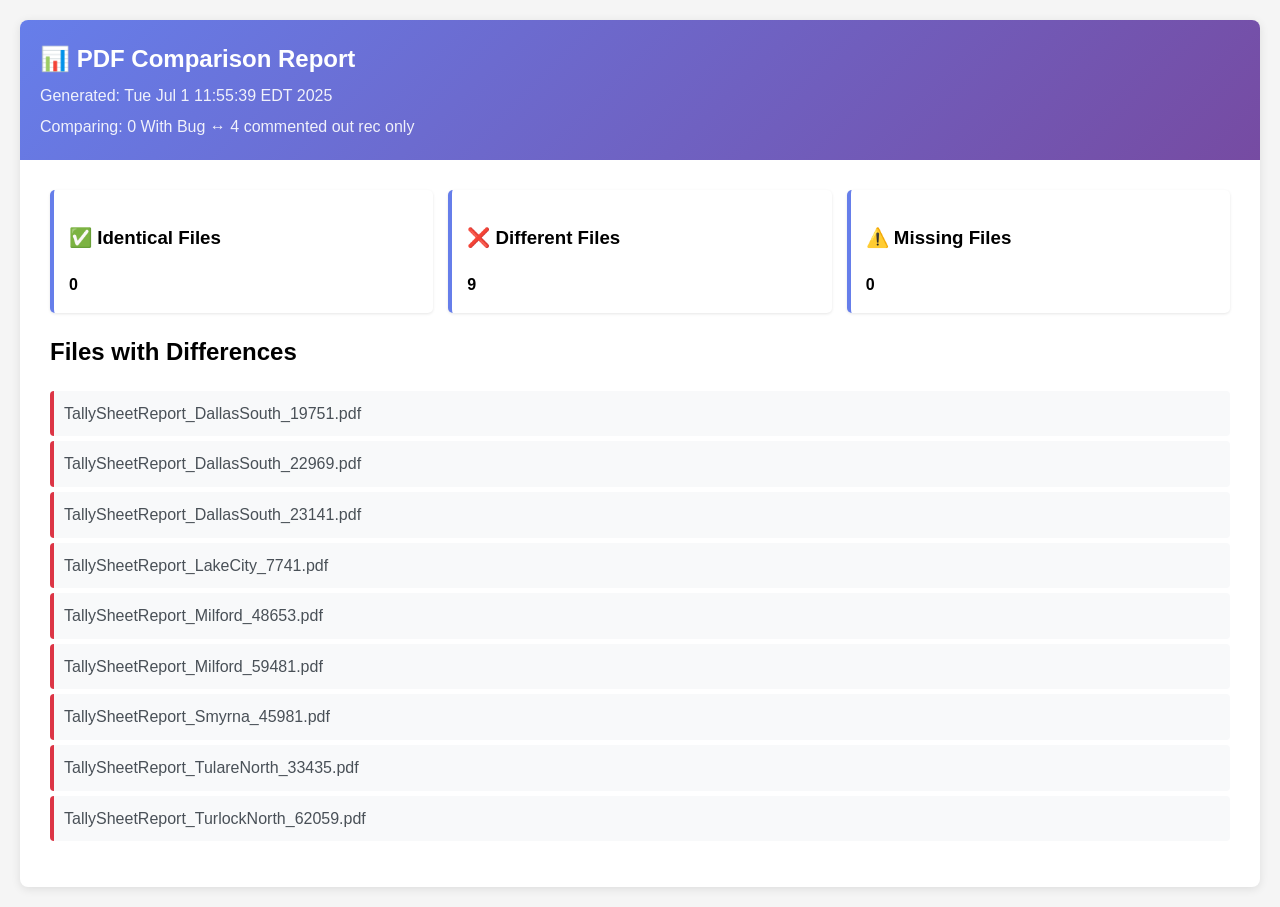
<file: pdf_comparison_20250701_115537/index.html>
<!DOCTYPE html>
<html lang="en">
<head>
    <meta charset="UTF-8">
    <meta name="viewport" content="width=device-width, initial-scale=1.0">
    <title>PDF Comparison Report</title>
    <link rel="stylesheet" href="style.css">
</head>
<body>
    <div class="container">
        <div class="header">
            <h1>📊 PDF Comparison Report</h1>
            <p>Generated: Tue Jul  1 11:55:39 EDT 2025</p>
            <p>Comparing: 0 With Bug ↔ 4 commented out rec only</p>
        </div>
        
        <div class="stats">
            <div class="stat-card">
                <h3>✅ Identical Files</h3>
                <strong>0</strong>
            </div>
            <div class="stat-card">
                <h3>❌ Different Files</h3>
                <strong>9</strong>
            </div>
            <div class="stat-card">
                <h3>⚠️ Missing Files</h3>
                <strong>0</strong>
            </div>
        </div>
        <h2>Files with Differences</h2>
        <ul class="file-list">
            <li class="different"><a href="TallySheetReport_DallasSouth_19751.html">TallySheetReport_DallasSouth_19751.pdf</a></li>
            <li class="different"><a href="TallySheetReport_DallasSouth_22969.html">TallySheetReport_DallasSouth_22969.pdf</a></li>
            <li class="different"><a href="TallySheetReport_DallasSouth_23141.html">TallySheetReport_DallasSouth_23141.pdf</a></li>
            <li class="different"><a href="TallySheetReport_LakeCity_7741.html">TallySheetReport_LakeCity_7741.pdf</a></li>
            <li class="different"><a href="TallySheetReport_Milford_48653.html">TallySheetReport_Milford_48653.pdf</a></li>
            <li class="different"><a href="TallySheetReport_Milford_59481.html">TallySheetReport_Milford_59481.pdf</a></li>
            <li class="different"><a href="TallySheetReport_Smyrna_45981.html">TallySheetReport_Smyrna_45981.pdf</a></li>
            <li class="different"><a href="TallySheetReport_TulareNorth_33435.html">TallySheetReport_TulareNorth_33435.pdf</a></li>
            <li class="different"><a href="TallySheetReport_TurlockNorth_62059.html">TallySheetReport_TurlockNorth_62059.pdf</a></li>
        </ul>
    </div>
</body>
</html>
</file>
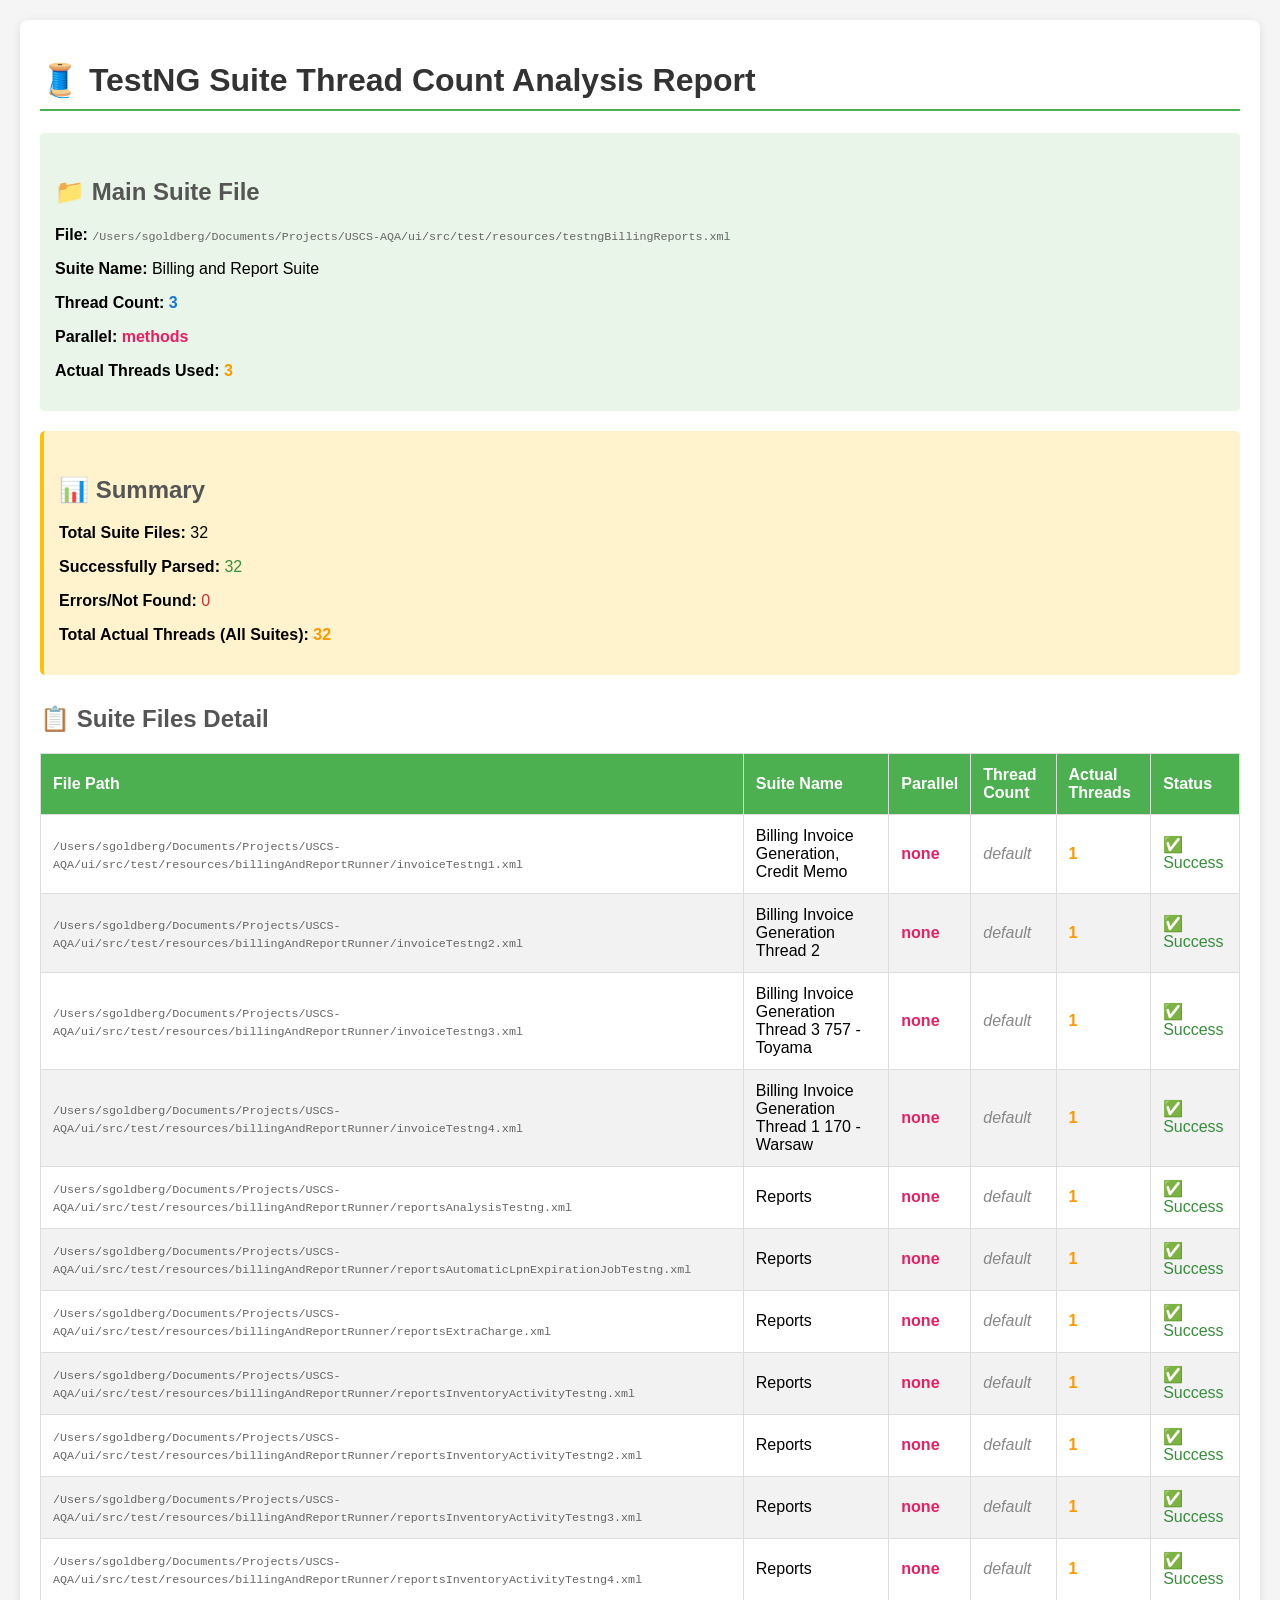
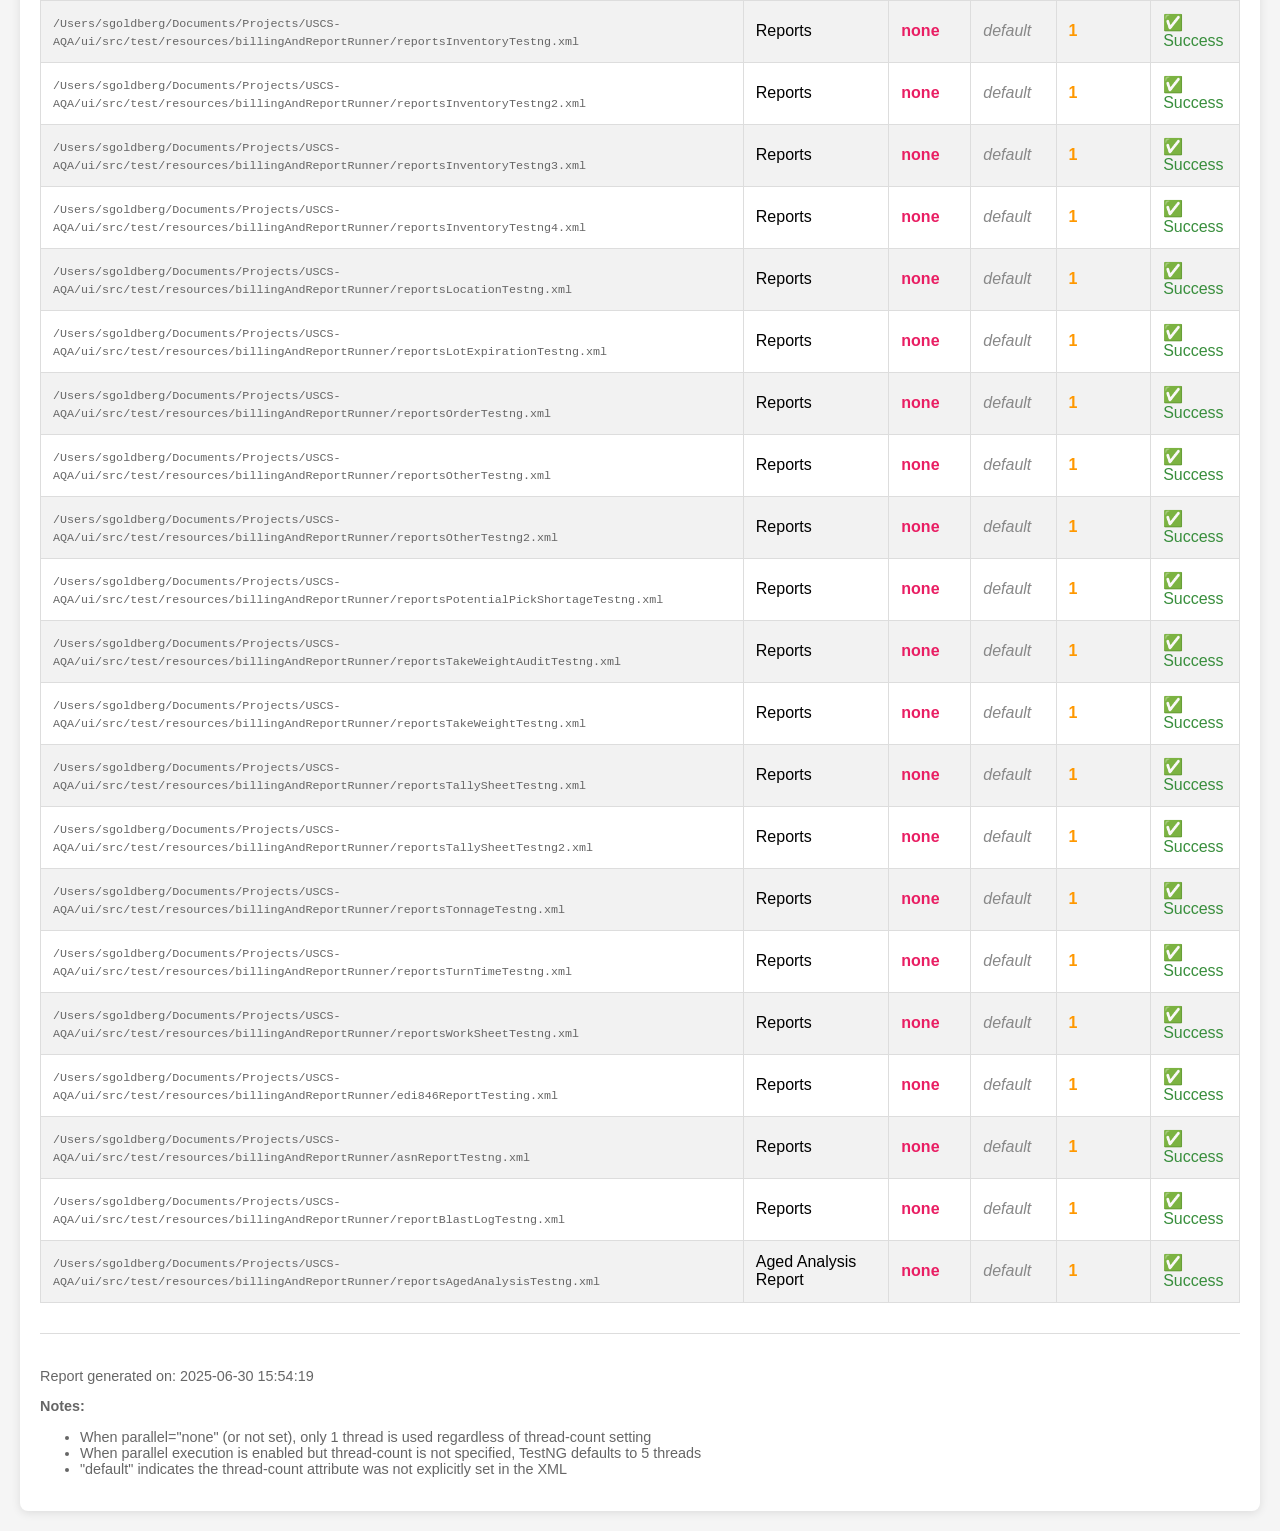
<file: my_report.html>
<!DOCTYPE html>
<html lang="en">
<head>
    <meta charset="UTF-8">
    <meta name="viewport" content="width=device-width, initial-scale=1.0">
    <title>TestNG Suite Thread Count Report</title>
    <style>
        body { font-family: Arial, sans-serif; margin: 20px; background-color: #f5f5f5; }
        .container { max-width: 1400px; margin: 0 auto; background-color: white; padding: 20px; border-radius: 8px; box-shadow: 0 2px 10px rgba(0,0,0,0.1); }
        h1 { color: #333; border-bottom: 2px solid #4CAF50; padding-bottom: 10px; }
        h2 { color: #555; margin-top: 30px; }
        .main-info { background-color: #e8f5e8; padding: 15px; border-radius: 5px; margin: 20px 0; }
        .summary { background-color: #fff3cd; padding: 15px; border-radius: 5px; margin: 20px 0; border-left: 4px solid #ffc107; }
        table { width: 100%; border-collapse: collapse; margin: 20px 0; }
        th, td { border: 1px solid #ddd; padding: 12px; text-align: left; }
        th { background-color: #4CAF50; color: white; }
        tr:nth-child(even) { background-color: #f2f2f2; }
        .error { color: #d32f2f; }
        .success { color: #388e3c; }
        .thread-count { font-weight: bold; color: #1976d2; }
        .parallel-value { font-weight: bold; color: #e91e63; }
        .actual-threads { font-weight: bold; color: #ff9800; }
        .file-path { font-family: monospace; font-size: 0.9em; color: #666; }
        .default-value { font-style: italic; color: #888; }
    </style>
</head>
<body>
    <div class="container">
        <h1>🧵 TestNG Suite Thread Count Analysis Report</h1>
        
        <div class="main-info">
            <h2>📁 Main Suite File</h2>
            <p><strong>File:</strong> <span class="file-path">/Users/sgoldberg/Documents/Projects/USCS-AQA/ui/src/test/resources/testngBillingReports.xml</span></p>
            <p><strong>Suite Name:</strong> Billing and Report Suite</p>
            <p><strong>Thread Count:</strong> <span class="thread-count"><span class="thread-count">3</span></span></p>
            <p><strong>Parallel:</strong> <span class="parallel-value">methods</span></p>
            <p><strong>Actual Threads Used:</strong> <span class="actual-threads">3</span></p>
        </div>
        
        <div class="summary">
            <h2>📊 Summary</h2>
            <p><strong>Total Suite Files:</strong> 32</p>
            <p><strong>Successfully Parsed:</strong> <span class="success">32</span></p>
            <p><strong>Errors/Not Found:</strong> <span class="error">0</span></p>
            <p><strong>Total Actual Threads (All Suites):</strong> <span class="actual-threads">32</span></p>
        </div>
        
        <h2>📋 Suite Files Detail</h2>
        <table>
            <thead>
                <tr>
                    <th>File Path</th>
                    <th>Suite Name</th>
                    <th>Parallel</th>
                    <th>Thread Count</th>
                    <th>Actual Threads</th>
                    <th>Status</th>
                </tr>
            </thead>
            <tbody>
                
                <tr>
                    <td><span class="file-path">/Users/sgoldberg/Documents/Projects/USCS-AQA/ui/src/test/resources/billingAndReportRunner/invoiceTestng1.xml</span></td>
                    <td>Billing Invoice Generation, Credit Memo</td>
                    <td><span class="parallel-value">none</span></td>
                    <td><span class="default-value">default</span></td>
                    <td><span class="actual-threads">1</span></td>
                    <td><span class="success">✅ Success</span></td>
                </tr>
                <tr>
                    <td><span class="file-path">/Users/sgoldberg/Documents/Projects/USCS-AQA/ui/src/test/resources/billingAndReportRunner/invoiceTestng2.xml</span></td>
                    <td>Billing Invoice Generation Thread 2</td>
                    <td><span class="parallel-value">none</span></td>
                    <td><span class="default-value">default</span></td>
                    <td><span class="actual-threads">1</span></td>
                    <td><span class="success">✅ Success</span></td>
                </tr>
                <tr>
                    <td><span class="file-path">/Users/sgoldberg/Documents/Projects/USCS-AQA/ui/src/test/resources/billingAndReportRunner/invoiceTestng3.xml</span></td>
                    <td>Billing Invoice Generation Thread 3 757 - Toyama</td>
                    <td><span class="parallel-value">none</span></td>
                    <td><span class="default-value">default</span></td>
                    <td><span class="actual-threads">1</span></td>
                    <td><span class="success">✅ Success</span></td>
                </tr>
                <tr>
                    <td><span class="file-path">/Users/sgoldberg/Documents/Projects/USCS-AQA/ui/src/test/resources/billingAndReportRunner/invoiceTestng4.xml</span></td>
                    <td>Billing Invoice Generation Thread 1 170 - Warsaw</td>
                    <td><span class="parallel-value">none</span></td>
                    <td><span class="default-value">default</span></td>
                    <td><span class="actual-threads">1</span></td>
                    <td><span class="success">✅ Success</span></td>
                </tr>
                <tr>
                    <td><span class="file-path">/Users/sgoldberg/Documents/Projects/USCS-AQA/ui/src/test/resources/billingAndReportRunner/reportsAnalysisTestng.xml</span></td>
                    <td>Reports</td>
                    <td><span class="parallel-value">none</span></td>
                    <td><span class="default-value">default</span></td>
                    <td><span class="actual-threads">1</span></td>
                    <td><span class="success">✅ Success</span></td>
                </tr>
                <tr>
                    <td><span class="file-path">/Users/sgoldberg/Documents/Projects/USCS-AQA/ui/src/test/resources/billingAndReportRunner/reportsAutomaticLpnExpirationJobTestng.xml</span></td>
                    <td>Reports</td>
                    <td><span class="parallel-value">none</span></td>
                    <td><span class="default-value">default</span></td>
                    <td><span class="actual-threads">1</span></td>
                    <td><span class="success">✅ Success</span></td>
                </tr>
                <tr>
                    <td><span class="file-path">/Users/sgoldberg/Documents/Projects/USCS-AQA/ui/src/test/resources/billingAndReportRunner/reportsExtraCharge.xml</span></td>
                    <td>Reports</td>
                    <td><span class="parallel-value">none</span></td>
                    <td><span class="default-value">default</span></td>
                    <td><span class="actual-threads">1</span></td>
                    <td><span class="success">✅ Success</span></td>
                </tr>
                <tr>
                    <td><span class="file-path">/Users/sgoldberg/Documents/Projects/USCS-AQA/ui/src/test/resources/billingAndReportRunner/reportsInventoryActivityTestng.xml</span></td>
                    <td>Reports</td>
                    <td><span class="parallel-value">none</span></td>
                    <td><span class="default-value">default</span></td>
                    <td><span class="actual-threads">1</span></td>
                    <td><span class="success">✅ Success</span></td>
                </tr>
                <tr>
                    <td><span class="file-path">/Users/sgoldberg/Documents/Projects/USCS-AQA/ui/src/test/resources/billingAndReportRunner/reportsInventoryActivityTestng2.xml</span></td>
                    <td>Reports</td>
                    <td><span class="parallel-value">none</span></td>
                    <td><span class="default-value">default</span></td>
                    <td><span class="actual-threads">1</span></td>
                    <td><span class="success">✅ Success</span></td>
                </tr>
                <tr>
                    <td><span class="file-path">/Users/sgoldberg/Documents/Projects/USCS-AQA/ui/src/test/resources/billingAndReportRunner/reportsInventoryActivityTestng3.xml</span></td>
                    <td>Reports</td>
                    <td><span class="parallel-value">none</span></td>
                    <td><span class="default-value">default</span></td>
                    <td><span class="actual-threads">1</span></td>
                    <td><span class="success">✅ Success</span></td>
                </tr>
                <tr>
                    <td><span class="file-path">/Users/sgoldberg/Documents/Projects/USCS-AQA/ui/src/test/resources/billingAndReportRunner/reportsInventoryActivityTestng4.xml</span></td>
                    <td>Reports</td>
                    <td><span class="parallel-value">none</span></td>
                    <td><span class="default-value">default</span></td>
                    <td><span class="actual-threads">1</span></td>
                    <td><span class="success">✅ Success</span></td>
                </tr>
                <tr>
                    <td><span class="file-path">/Users/sgoldberg/Documents/Projects/USCS-AQA/ui/src/test/resources/billingAndReportRunner/reportsInventoryTestng.xml</span></td>
                    <td>Reports</td>
                    <td><span class="parallel-value">none</span></td>
                    <td><span class="default-value">default</span></td>
                    <td><span class="actual-threads">1</span></td>
                    <td><span class="success">✅ Success</span></td>
                </tr>
                <tr>
                    <td><span class="file-path">/Users/sgoldberg/Documents/Projects/USCS-AQA/ui/src/test/resources/billingAndReportRunner/reportsInventoryTestng2.xml</span></td>
                    <td>Reports</td>
                    <td><span class="parallel-value">none</span></td>
                    <td><span class="default-value">default</span></td>
                    <td><span class="actual-threads">1</span></td>
                    <td><span class="success">✅ Success</span></td>
                </tr>
                <tr>
                    <td><span class="file-path">/Users/sgoldberg/Documents/Projects/USCS-AQA/ui/src/test/resources/billingAndReportRunner/reportsInventoryTestng3.xml</span></td>
                    <td>Reports</td>
                    <td><span class="parallel-value">none</span></td>
                    <td><span class="default-value">default</span></td>
                    <td><span class="actual-threads">1</span></td>
                    <td><span class="success">✅ Success</span></td>
                </tr>
                <tr>
                    <td><span class="file-path">/Users/sgoldberg/Documents/Projects/USCS-AQA/ui/src/test/resources/billingAndReportRunner/reportsInventoryTestng4.xml</span></td>
                    <td>Reports</td>
                    <td><span class="parallel-value">none</span></td>
                    <td><span class="default-value">default</span></td>
                    <td><span class="actual-threads">1</span></td>
                    <td><span class="success">✅ Success</span></td>
                </tr>
                <tr>
                    <td><span class="file-path">/Users/sgoldberg/Documents/Projects/USCS-AQA/ui/src/test/resources/billingAndReportRunner/reportsLocationTestng.xml</span></td>
                    <td>Reports</td>
                    <td><span class="parallel-value">none</span></td>
                    <td><span class="default-value">default</span></td>
                    <td><span class="actual-threads">1</span></td>
                    <td><span class="success">✅ Success</span></td>
                </tr>
                <tr>
                    <td><span class="file-path">/Users/sgoldberg/Documents/Projects/USCS-AQA/ui/src/test/resources/billingAndReportRunner/reportsLotExpirationTestng.xml</span></td>
                    <td>Reports</td>
                    <td><span class="parallel-value">none</span></td>
                    <td><span class="default-value">default</span></td>
                    <td><span class="actual-threads">1</span></td>
                    <td><span class="success">✅ Success</span></td>
                </tr>
                <tr>
                    <td><span class="file-path">/Users/sgoldberg/Documents/Projects/USCS-AQA/ui/src/test/resources/billingAndReportRunner/reportsOrderTestng.xml</span></td>
                    <td>Reports</td>
                    <td><span class="parallel-value">none</span></td>
                    <td><span class="default-value">default</span></td>
                    <td><span class="actual-threads">1</span></td>
                    <td><span class="success">✅ Success</span></td>
                </tr>
                <tr>
                    <td><span class="file-path">/Users/sgoldberg/Documents/Projects/USCS-AQA/ui/src/test/resources/billingAndReportRunner/reportsOtherTestng.xml</span></td>
                    <td>Reports</td>
                    <td><span class="parallel-value">none</span></td>
                    <td><span class="default-value">default</span></td>
                    <td><span class="actual-threads">1</span></td>
                    <td><span class="success">✅ Success</span></td>
                </tr>
                <tr>
                    <td><span class="file-path">/Users/sgoldberg/Documents/Projects/USCS-AQA/ui/src/test/resources/billingAndReportRunner/reportsOtherTestng2.xml</span></td>
                    <td>Reports</td>
                    <td><span class="parallel-value">none</span></td>
                    <td><span class="default-value">default</span></td>
                    <td><span class="actual-threads">1</span></td>
                    <td><span class="success">✅ Success</span></td>
                </tr>
                <tr>
                    <td><span class="file-path">/Users/sgoldberg/Documents/Projects/USCS-AQA/ui/src/test/resources/billingAndReportRunner/reportsPotentialPickShortageTestng.xml</span></td>
                    <td>Reports</td>
                    <td><span class="parallel-value">none</span></td>
                    <td><span class="default-value">default</span></td>
                    <td><span class="actual-threads">1</span></td>
                    <td><span class="success">✅ Success</span></td>
                </tr>
                <tr>
                    <td><span class="file-path">/Users/sgoldberg/Documents/Projects/USCS-AQA/ui/src/test/resources/billingAndReportRunner/reportsTakeWeightAuditTestng.xml</span></td>
                    <td>Reports</td>
                    <td><span class="parallel-value">none</span></td>
                    <td><span class="default-value">default</span></td>
                    <td><span class="actual-threads">1</span></td>
                    <td><span class="success">✅ Success</span></td>
                </tr>
                <tr>
                    <td><span class="file-path">/Users/sgoldberg/Documents/Projects/USCS-AQA/ui/src/test/resources/billingAndReportRunner/reportsTakeWeightTestng.xml</span></td>
                    <td>Reports</td>
                    <td><span class="parallel-value">none</span></td>
                    <td><span class="default-value">default</span></td>
                    <td><span class="actual-threads">1</span></td>
                    <td><span class="success">✅ Success</span></td>
                </tr>
                <tr>
                    <td><span class="file-path">/Users/sgoldberg/Documents/Projects/USCS-AQA/ui/src/test/resources/billingAndReportRunner/reportsTallySheetTestng.xml</span></td>
                    <td>Reports</td>
                    <td><span class="parallel-value">none</span></td>
                    <td><span class="default-value">default</span></td>
                    <td><span class="actual-threads">1</span></td>
                    <td><span class="success">✅ Success</span></td>
                </tr>
                <tr>
                    <td><span class="file-path">/Users/sgoldberg/Documents/Projects/USCS-AQA/ui/src/test/resources/billingAndReportRunner/reportsTallySheetTestng2.xml</span></td>
                    <td>Reports</td>
                    <td><span class="parallel-value">none</span></td>
                    <td><span class="default-value">default</span></td>
                    <td><span class="actual-threads">1</span></td>
                    <td><span class="success">✅ Success</span></td>
                </tr>
                <tr>
                    <td><span class="file-path">/Users/sgoldberg/Documents/Projects/USCS-AQA/ui/src/test/resources/billingAndReportRunner/reportsTonnageTestng.xml</span></td>
                    <td>Reports</td>
                    <td><span class="parallel-value">none</span></td>
                    <td><span class="default-value">default</span></td>
                    <td><span class="actual-threads">1</span></td>
                    <td><span class="success">✅ Success</span></td>
                </tr>
                <tr>
                    <td><span class="file-path">/Users/sgoldberg/Documents/Projects/USCS-AQA/ui/src/test/resources/billingAndReportRunner/reportsTurnTimeTestng.xml</span></td>
                    <td>Reports</td>
                    <td><span class="parallel-value">none</span></td>
                    <td><span class="default-value">default</span></td>
                    <td><span class="actual-threads">1</span></td>
                    <td><span class="success">✅ Success</span></td>
                </tr>
                <tr>
                    <td><span class="file-path">/Users/sgoldberg/Documents/Projects/USCS-AQA/ui/src/test/resources/billingAndReportRunner/reportsWorkSheetTestng.xml</span></td>
                    <td>Reports</td>
                    <td><span class="parallel-value">none</span></td>
                    <td><span class="default-value">default</span></td>
                    <td><span class="actual-threads">1</span></td>
                    <td><span class="success">✅ Success</span></td>
                </tr>
                <tr>
                    <td><span class="file-path">/Users/sgoldberg/Documents/Projects/USCS-AQA/ui/src/test/resources/billingAndReportRunner/edi846ReportTesting.xml</span></td>
                    <td>Reports</td>
                    <td><span class="parallel-value">none</span></td>
                    <td><span class="default-value">default</span></td>
                    <td><span class="actual-threads">1</span></td>
                    <td><span class="success">✅ Success</span></td>
                </tr>
                <tr>
                    <td><span class="file-path">/Users/sgoldberg/Documents/Projects/USCS-AQA/ui/src/test/resources/billingAndReportRunner/asnReportTestng.xml</span></td>
                    <td>Reports</td>
                    <td><span class="parallel-value">none</span></td>
                    <td><span class="default-value">default</span></td>
                    <td><span class="actual-threads">1</span></td>
                    <td><span class="success">✅ Success</span></td>
                </tr>
                <tr>
                    <td><span class="file-path">/Users/sgoldberg/Documents/Projects/USCS-AQA/ui/src/test/resources/billingAndReportRunner/reportBlastLogTestng.xml</span></td>
                    <td>Reports</td>
                    <td><span class="parallel-value">none</span></td>
                    <td><span class="default-value">default</span></td>
                    <td><span class="actual-threads">1</span></td>
                    <td><span class="success">✅ Success</span></td>
                </tr>
                <tr>
                    <td><span class="file-path">/Users/sgoldberg/Documents/Projects/USCS-AQA/ui/src/test/resources/billingAndReportRunner/reportsAgedAnalysisTestng.xml</span></td>
                    <td>Aged Analysis Report</td>
                    <td><span class="parallel-value">none</span></td>
                    <td><span class="default-value">default</span></td>
                    <td><span class="actual-threads">1</span></td>
                    <td><span class="success">✅ Success</span></td>
                </tr>
            </tbody>
        </table>
        
        <div style="margin-top: 30px; padding-top: 20px; border-top: 1px solid #ddd; color: #666; font-size: 0.9em;">
            <p>Report generated on: 2025-06-30 15:54:19</p>
            <p><strong>Notes:</strong></p>
            <ul>
                <li>When parallel="none" (or not set), only 1 thread is used regardless of thread-count setting</li>
                <li>When parallel execution is enabled but thread-count is not specified, TestNG defaults to 5 threads</li>
                <li>"default" indicates the thread-count attribute was not explicitly set in the XML</li>
            </ul>
        </div>
    </div>
</body>
</html>
</file>
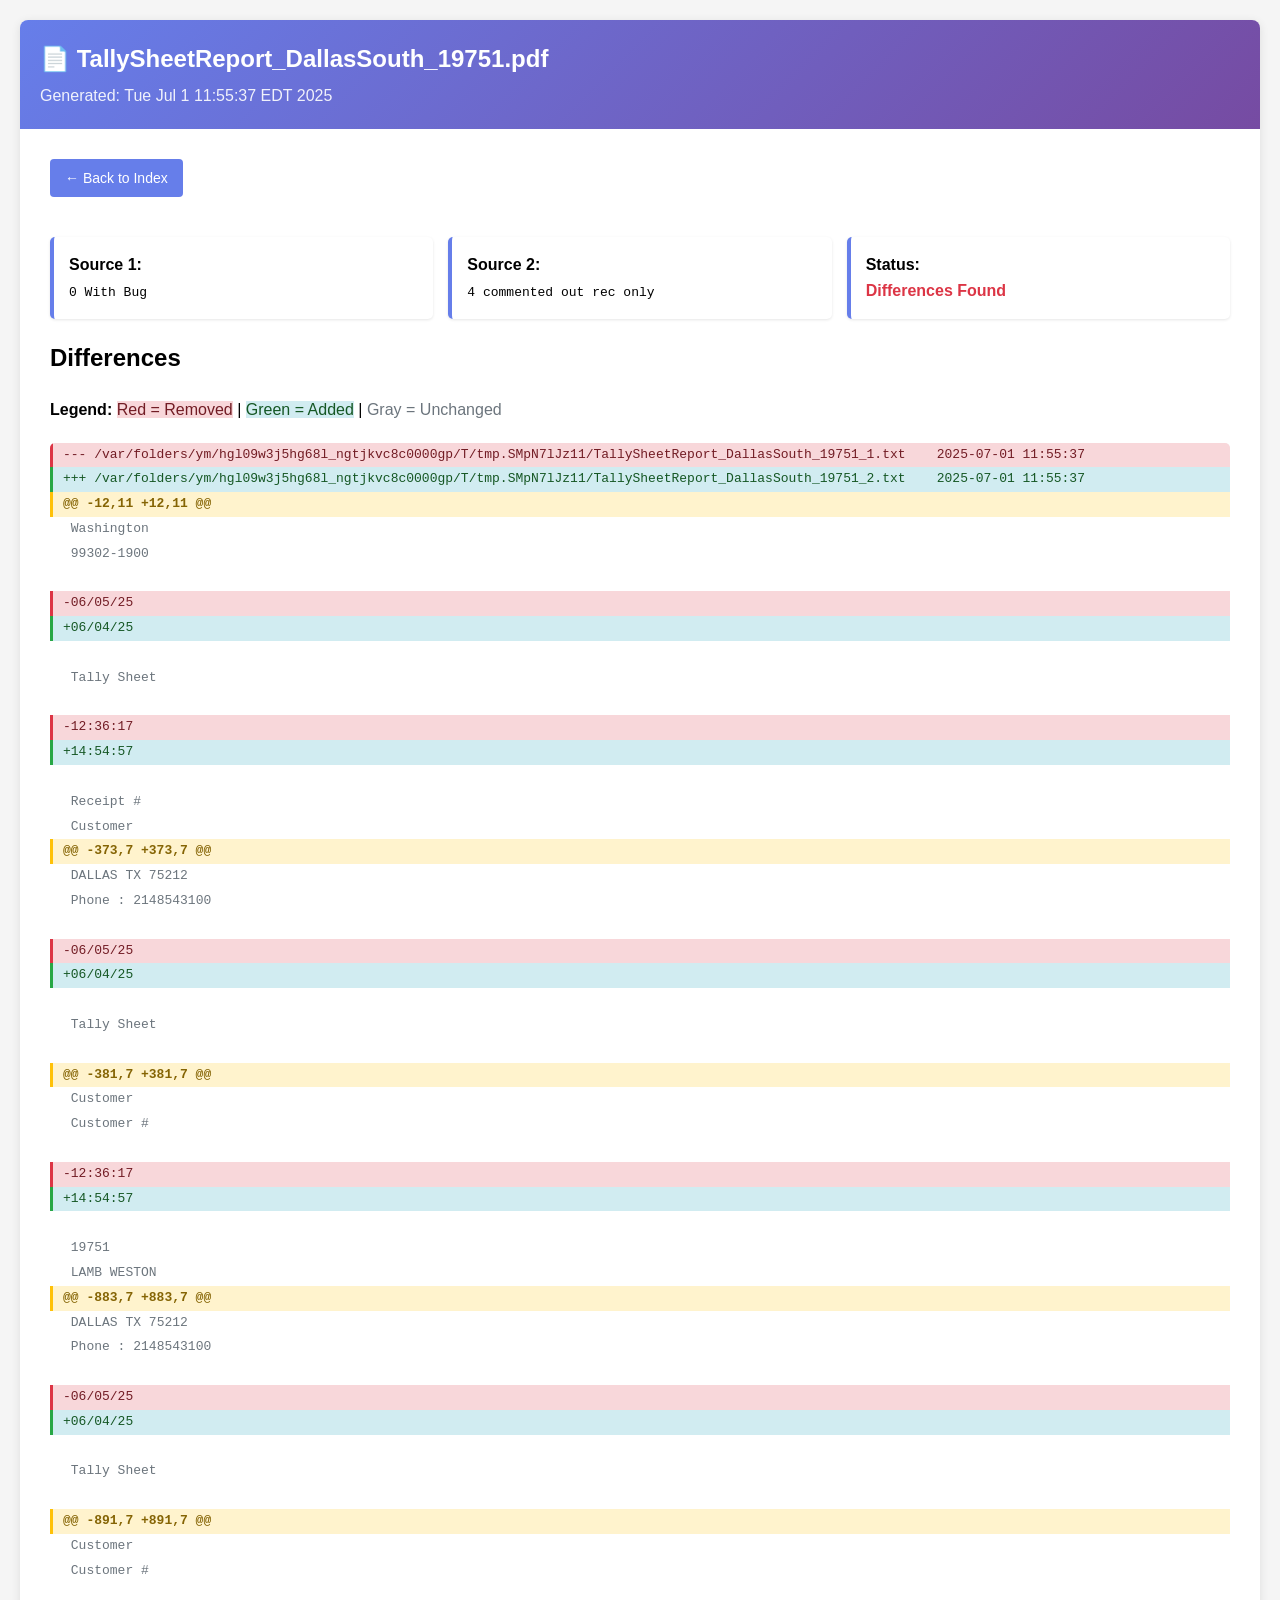
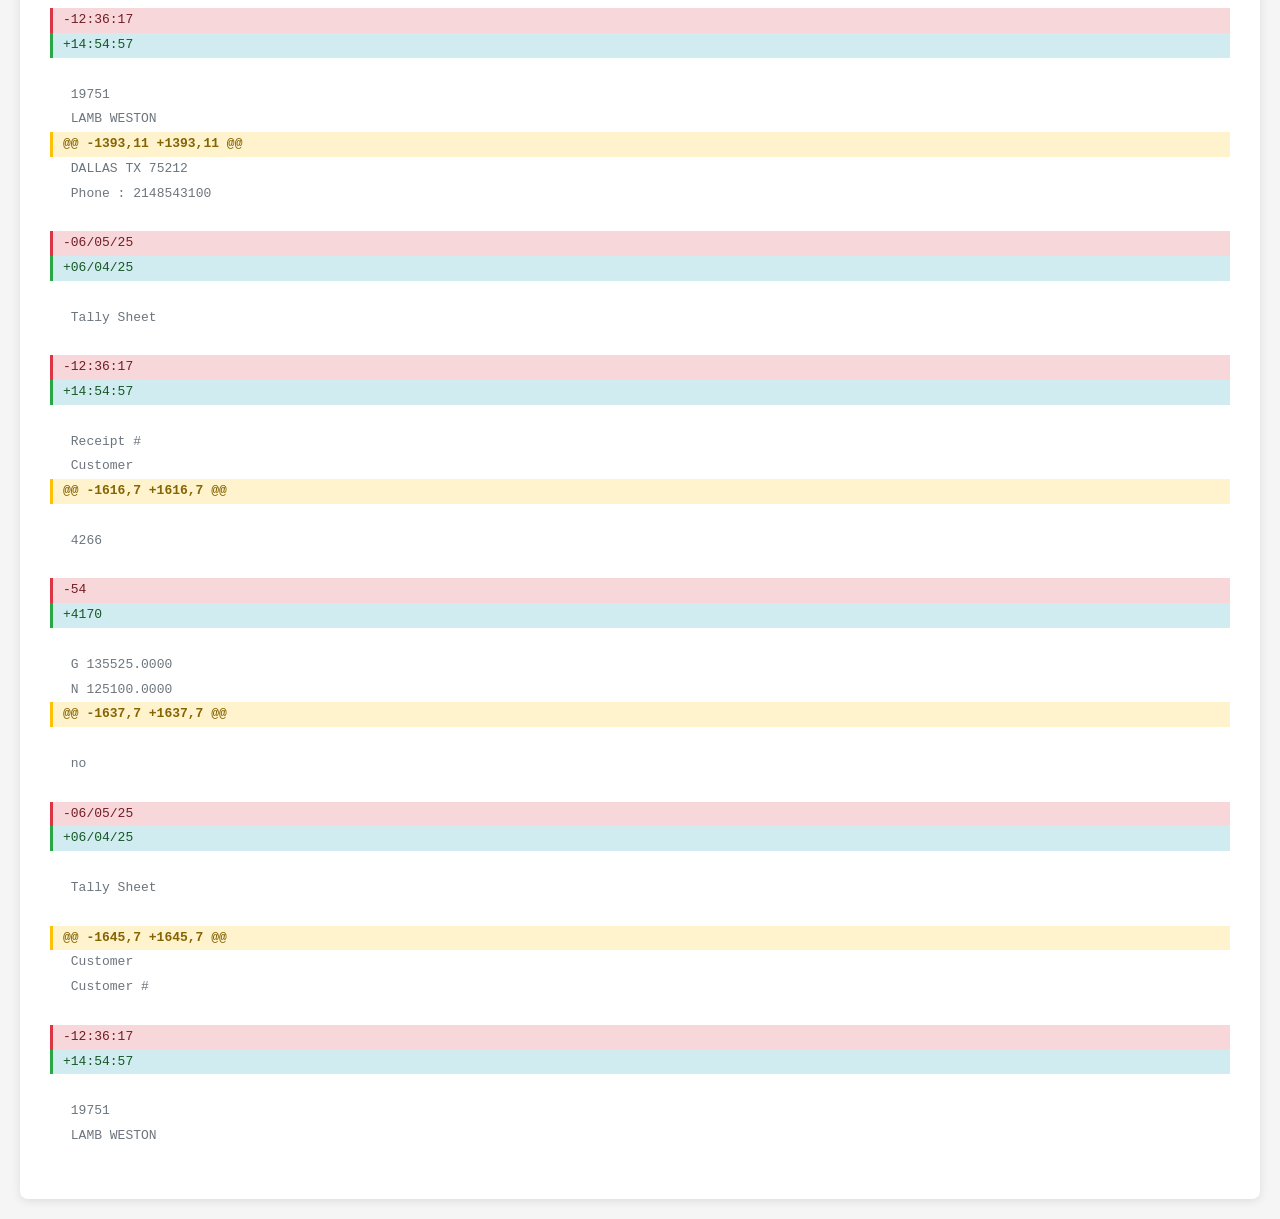
<file: pdf_comparison_20250701_115537/TallySheetReport_DallasSouth_19751.html>
<!DOCTYPE html>
<html lang="en">
<head>
    <meta charset="UTF-8">
    <meta name="viewport" content="width=device-width, initial-scale=1.0">
    <title>PDF Comparison: TallySheetReport_DallasSouth_19751.pdf</title>
    <link rel="stylesheet" href="style.css">
</head>
<body>
    <div class="container">
        <div class="header">
            <h1>📄 TallySheetReport_DallasSouth_19751.pdf</h1>
            <p>Generated: Tue Jul  1 11:55:37 EDT 2025</p>
        </div>
        
        <a href="index.html" class="back-link">← Back to Index</a>
        
        <div class="stats">
            <div class="stat-card">
                <strong>Source 1:</strong><br>
                <code>0 With Bug</code>
            </div>
            <div class="stat-card">
                <strong>Source 2:</strong><br>
                <code>4 commented out rec only</code>
            </div>
            <div class="stat-card">
                <strong>Status:</strong><br>
                <span class="status-different">Differences Found</span>
            </div>
        </div>
        
        <h2>Differences</h2>
        <p><strong>Legend:</strong> <span class="diff-removed">Red = Removed</span> | <span class="diff-added">Green = Added</span> | <span class="diff-unchanged">Gray = Unchanged</span></p>
        
        <div class="diff-container">
            <div class="diff-line diff-removed">--- /var/folders/ym/hgl09w3j5hg68l_ngtjkvc8c0000gp/T/tmp.SMpN7lJz11/TallySheetReport_DallasSouth_19751_1.txt	2025-07-01 11:55:37</div>
            <div class="diff-line diff-added">+++ /var/folders/ym/hgl09w3j5hg68l_ngtjkvc8c0000gp/T/tmp.SMpN7lJz11/TallySheetReport_DallasSouth_19751_2.txt	2025-07-01 11:55:37</div>
            <div class="diff-line diff-context">@@ -12,11 +12,11 @@</div>
            <div class="diff-line diff-unchanged"> Washington</div>
            <div class="diff-line diff-unchanged"> 99302-1900</div>
            <div class="diff-line diff-unchanged"> </div>
            <div class="diff-line diff-removed">-06/05/25</div>
            <div class="diff-line diff-added">+06/04/25</div>
            <div class="diff-line diff-unchanged"> </div>
            <div class="diff-line diff-unchanged"> Tally Sheet</div>
            <div class="diff-line diff-unchanged"> </div>
            <div class="diff-line diff-removed">-12:36:17</div>
            <div class="diff-line diff-added">+14:54:57</div>
            <div class="diff-line diff-unchanged"> </div>
            <div class="diff-line diff-unchanged"> Receipt #</div>
            <div class="diff-line diff-unchanged"> Customer</div>
            <div class="diff-line diff-context">@@ -373,7 +373,7 @@</div>
            <div class="diff-line diff-unchanged"> DALLAS TX 75212</div>
            <div class="diff-line diff-unchanged"> Phone : 2148543100</div>
            <div class="diff-line diff-unchanged"> </div>
            <div class="diff-line diff-removed">-06/05/25</div>
            <div class="diff-line diff-added">+06/04/25</div>
            <div class="diff-line diff-unchanged"> </div>
            <div class="diff-line diff-unchanged"> Tally Sheet</div>
            <div class="diff-line diff-unchanged"> </div>
            <div class="diff-line diff-context">@@ -381,7 +381,7 @@</div>
            <div class="diff-line diff-unchanged"> Customer</div>
            <div class="diff-line diff-unchanged"> Customer #</div>
            <div class="diff-line diff-unchanged"> </div>
            <div class="diff-line diff-removed">-12:36:17</div>
            <div class="diff-line diff-added">+14:54:57</div>
            <div class="diff-line diff-unchanged"> </div>
            <div class="diff-line diff-unchanged"> 19751</div>
            <div class="diff-line diff-unchanged"> LAMB WESTON</div>
            <div class="diff-line diff-context">@@ -883,7 +883,7 @@</div>
            <div class="diff-line diff-unchanged"> DALLAS TX 75212</div>
            <div class="diff-line diff-unchanged"> Phone : 2148543100</div>
            <div class="diff-line diff-unchanged"> </div>
            <div class="diff-line diff-removed">-06/05/25</div>
            <div class="diff-line diff-added">+06/04/25</div>
            <div class="diff-line diff-unchanged"> </div>
            <div class="diff-line diff-unchanged"> Tally Sheet</div>
            <div class="diff-line diff-unchanged"> </div>
            <div class="diff-line diff-context">@@ -891,7 +891,7 @@</div>
            <div class="diff-line diff-unchanged"> Customer</div>
            <div class="diff-line diff-unchanged"> Customer #</div>
            <div class="diff-line diff-unchanged"> </div>
            <div class="diff-line diff-removed">-12:36:17</div>
            <div class="diff-line diff-added">+14:54:57</div>
            <div class="diff-line diff-unchanged"> </div>
            <div class="diff-line diff-unchanged"> 19751</div>
            <div class="diff-line diff-unchanged"> LAMB WESTON</div>
            <div class="diff-line diff-context">@@ -1393,11 +1393,11 @@</div>
            <div class="diff-line diff-unchanged"> DALLAS TX 75212</div>
            <div class="diff-line diff-unchanged"> Phone : 2148543100</div>
            <div class="diff-line diff-unchanged"> </div>
            <div class="diff-line diff-removed">-06/05/25</div>
            <div class="diff-line diff-added">+06/04/25</div>
            <div class="diff-line diff-unchanged"> </div>
            <div class="diff-line diff-unchanged"> Tally Sheet</div>
            <div class="diff-line diff-unchanged"> </div>
            <div class="diff-line diff-removed">-12:36:17</div>
            <div class="diff-line diff-added">+14:54:57</div>
            <div class="diff-line diff-unchanged"> </div>
            <div class="diff-line diff-unchanged"> Receipt #</div>
            <div class="diff-line diff-unchanged"> Customer</div>
            <div class="diff-line diff-context">@@ -1616,7 +1616,7 @@</div>
            <div class="diff-line diff-unchanged"> </div>
            <div class="diff-line diff-unchanged"> 4266</div>
            <div class="diff-line diff-unchanged"> </div>
            <div class="diff-line diff-removed">-54</div>
            <div class="diff-line diff-added">+4170</div>
            <div class="diff-line diff-unchanged"> </div>
            <div class="diff-line diff-unchanged"> G 135525.0000</div>
            <div class="diff-line diff-unchanged"> N 125100.0000</div>
            <div class="diff-line diff-context">@@ -1637,7 +1637,7 @@</div>
            <div class="diff-line diff-unchanged"> </div>
            <div class="diff-line diff-unchanged"> no</div>
            <div class="diff-line diff-unchanged"> </div>
            <div class="diff-line diff-removed">-06/05/25</div>
            <div class="diff-line diff-added">+06/04/25</div>
            <div class="diff-line diff-unchanged"> </div>
            <div class="diff-line diff-unchanged"> Tally Sheet</div>
            <div class="diff-line diff-unchanged"> </div>
            <div class="diff-line diff-context">@@ -1645,7 +1645,7 @@</div>
            <div class="diff-line diff-unchanged"> Customer</div>
            <div class="diff-line diff-unchanged"> Customer #</div>
            <div class="diff-line diff-unchanged"> </div>
            <div class="diff-line diff-removed">-12:36:17</div>
            <div class="diff-line diff-added">+14:54:57</div>
            <div class="diff-line diff-unchanged"> </div>
            <div class="diff-line diff-unchanged"> 19751</div>
            <div class="diff-line diff-unchanged"> LAMB WESTON</div>
        </div>
    </div>
</body>
</html>
</file>
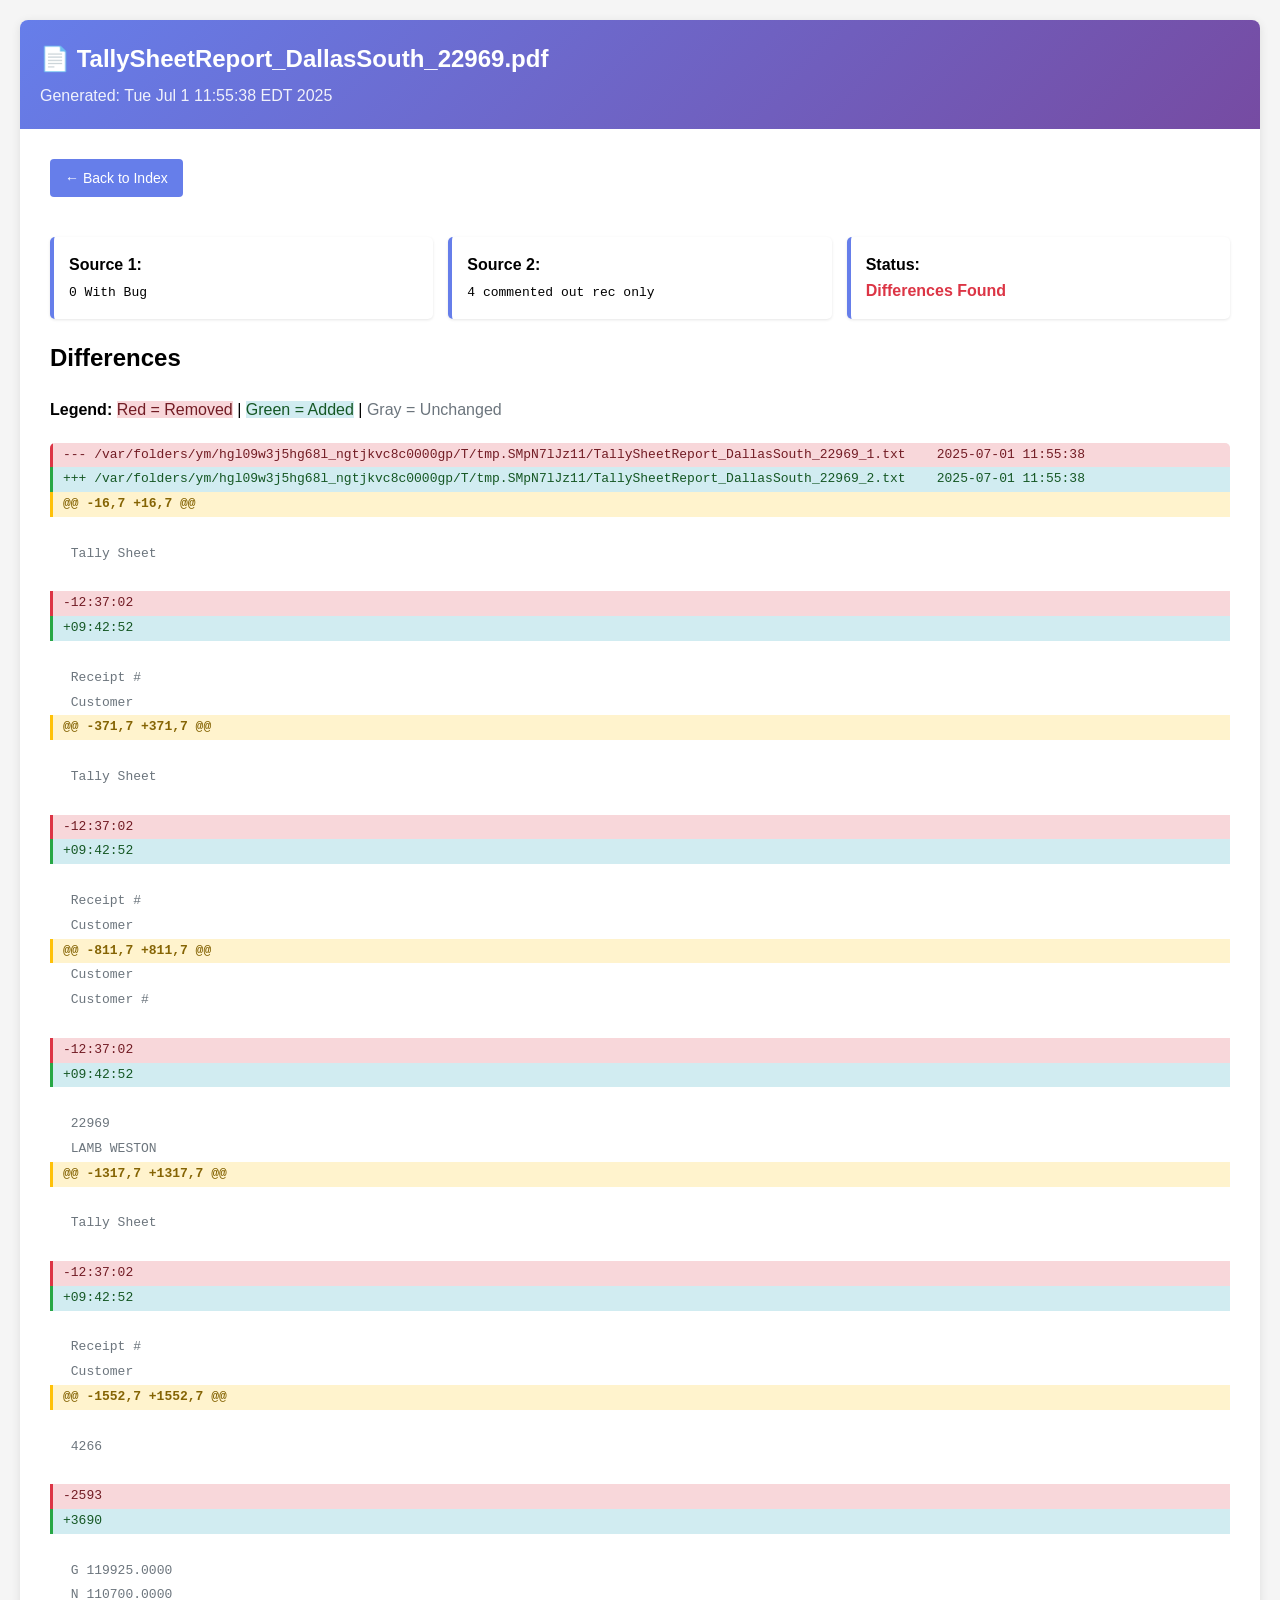
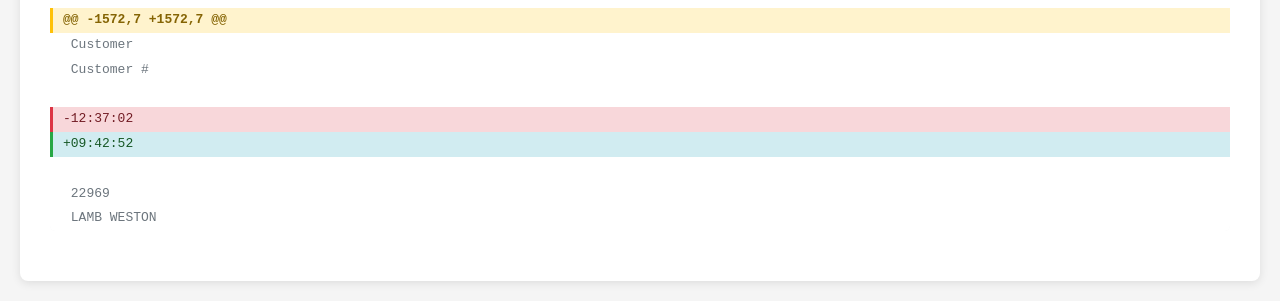
<file: pdf_comparison_20250701_115537/TallySheetReport_DallasSouth_22969.html>
<!DOCTYPE html>
<html lang="en">
<head>
    <meta charset="UTF-8">
    <meta name="viewport" content="width=device-width, initial-scale=1.0">
    <title>PDF Comparison: TallySheetReport_DallasSouth_22969.pdf</title>
    <link rel="stylesheet" href="style.css">
</head>
<body>
    <div class="container">
        <div class="header">
            <h1>📄 TallySheetReport_DallasSouth_22969.pdf</h1>
            <p>Generated: Tue Jul  1 11:55:38 EDT 2025</p>
        </div>
        
        <a href="index.html" class="back-link">← Back to Index</a>
        
        <div class="stats">
            <div class="stat-card">
                <strong>Source 1:</strong><br>
                <code>0 With Bug</code>
            </div>
            <div class="stat-card">
                <strong>Source 2:</strong><br>
                <code>4 commented out rec only</code>
            </div>
            <div class="stat-card">
                <strong>Status:</strong><br>
                <span class="status-different">Differences Found</span>
            </div>
        </div>
        
        <h2>Differences</h2>
        <p><strong>Legend:</strong> <span class="diff-removed">Red = Removed</span> | <span class="diff-added">Green = Added</span> | <span class="diff-unchanged">Gray = Unchanged</span></p>
        
        <div class="diff-container">
            <div class="diff-line diff-removed">--- /var/folders/ym/hgl09w3j5hg68l_ngtjkvc8c0000gp/T/tmp.SMpN7lJz11/TallySheetReport_DallasSouth_22969_1.txt	2025-07-01 11:55:38</div>
            <div class="diff-line diff-added">+++ /var/folders/ym/hgl09w3j5hg68l_ngtjkvc8c0000gp/T/tmp.SMpN7lJz11/TallySheetReport_DallasSouth_22969_2.txt	2025-07-01 11:55:38</div>
            <div class="diff-line diff-context">@@ -16,7 +16,7 @@</div>
            <div class="diff-line diff-unchanged"> </div>
            <div class="diff-line diff-unchanged"> Tally Sheet</div>
            <div class="diff-line diff-unchanged"> </div>
            <div class="diff-line diff-removed">-12:37:02</div>
            <div class="diff-line diff-added">+09:42:52</div>
            <div class="diff-line diff-unchanged"> </div>
            <div class="diff-line diff-unchanged"> Receipt #</div>
            <div class="diff-line diff-unchanged"> Customer</div>
            <div class="diff-line diff-context">@@ -371,7 +371,7 @@</div>
            <div class="diff-line diff-unchanged"> </div>
            <div class="diff-line diff-unchanged"> Tally Sheet</div>
            <div class="diff-line diff-unchanged"> </div>
            <div class="diff-line diff-removed">-12:37:02</div>
            <div class="diff-line diff-added">+09:42:52</div>
            <div class="diff-line diff-unchanged"> </div>
            <div class="diff-line diff-unchanged"> Receipt #</div>
            <div class="diff-line diff-unchanged"> Customer</div>
            <div class="diff-line diff-context">@@ -811,7 +811,7 @@</div>
            <div class="diff-line diff-unchanged"> Customer</div>
            <div class="diff-line diff-unchanged"> Customer #</div>
            <div class="diff-line diff-unchanged"> </div>
            <div class="diff-line diff-removed">-12:37:02</div>
            <div class="diff-line diff-added">+09:42:52</div>
            <div class="diff-line diff-unchanged"> </div>
            <div class="diff-line diff-unchanged"> 22969</div>
            <div class="diff-line diff-unchanged"> LAMB WESTON</div>
            <div class="diff-line diff-context">@@ -1317,7 +1317,7 @@</div>
            <div class="diff-line diff-unchanged"> </div>
            <div class="diff-line diff-unchanged"> Tally Sheet</div>
            <div class="diff-line diff-unchanged"> </div>
            <div class="diff-line diff-removed">-12:37:02</div>
            <div class="diff-line diff-added">+09:42:52</div>
            <div class="diff-line diff-unchanged"> </div>
            <div class="diff-line diff-unchanged"> Receipt #</div>
            <div class="diff-line diff-unchanged"> Customer</div>
            <div class="diff-line diff-context">@@ -1552,7 +1552,7 @@</div>
            <div class="diff-line diff-unchanged"> </div>
            <div class="diff-line diff-unchanged"> 4266</div>
            <div class="diff-line diff-unchanged"> </div>
            <div class="diff-line diff-removed">-2593</div>
            <div class="diff-line diff-added">+3690</div>
            <div class="diff-line diff-unchanged"> </div>
            <div class="diff-line diff-unchanged"> G 119925.0000</div>
            <div class="diff-line diff-unchanged"> N 110700.0000</div>
            <div class="diff-line diff-context">@@ -1572,7 +1572,7 @@</div>
            <div class="diff-line diff-unchanged"> Customer</div>
            <div class="diff-line diff-unchanged"> Customer #</div>
            <div class="diff-line diff-unchanged"> </div>
            <div class="diff-line diff-removed">-12:37:02</div>
            <div class="diff-line diff-added">+09:42:52</div>
            <div class="diff-line diff-unchanged"> </div>
            <div class="diff-line diff-unchanged"> 22969</div>
            <div class="diff-line diff-unchanged"> LAMB WESTON</div>
        </div>
    </div>
</body>
</html>
</file>
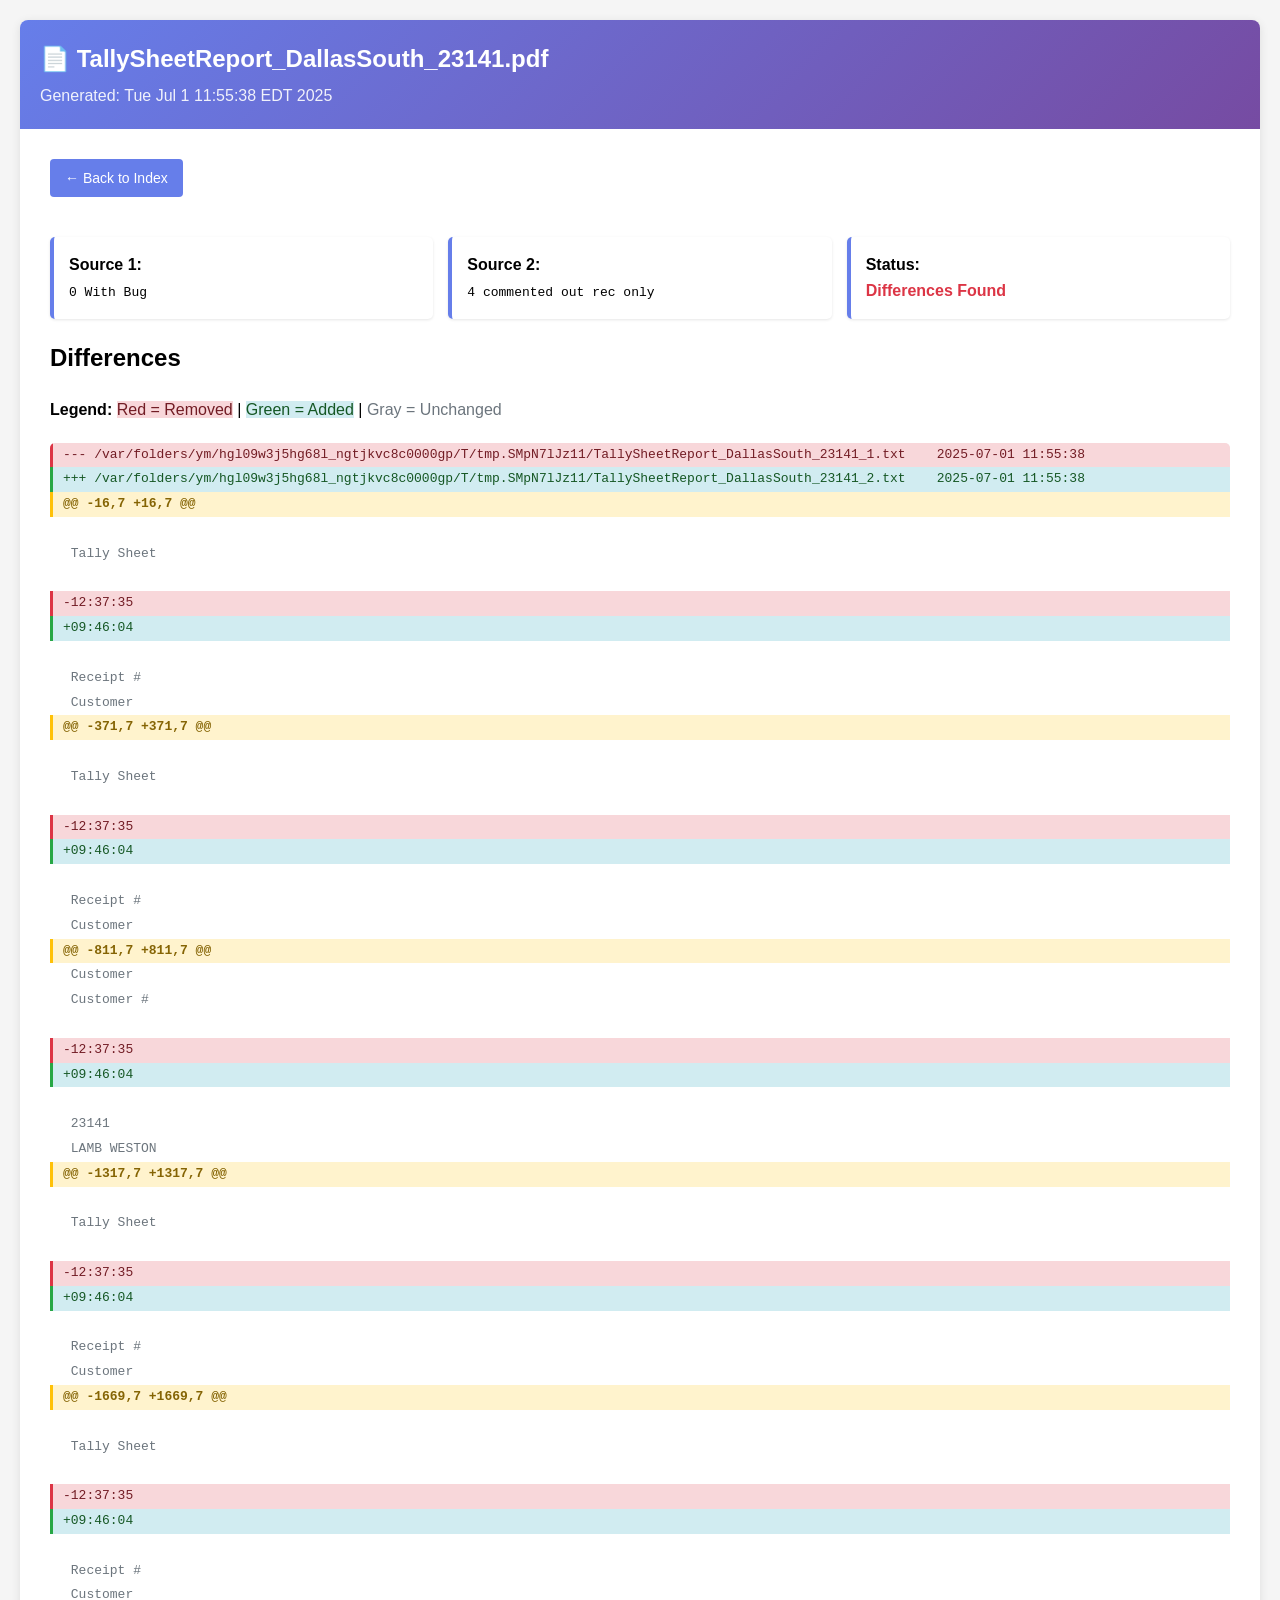
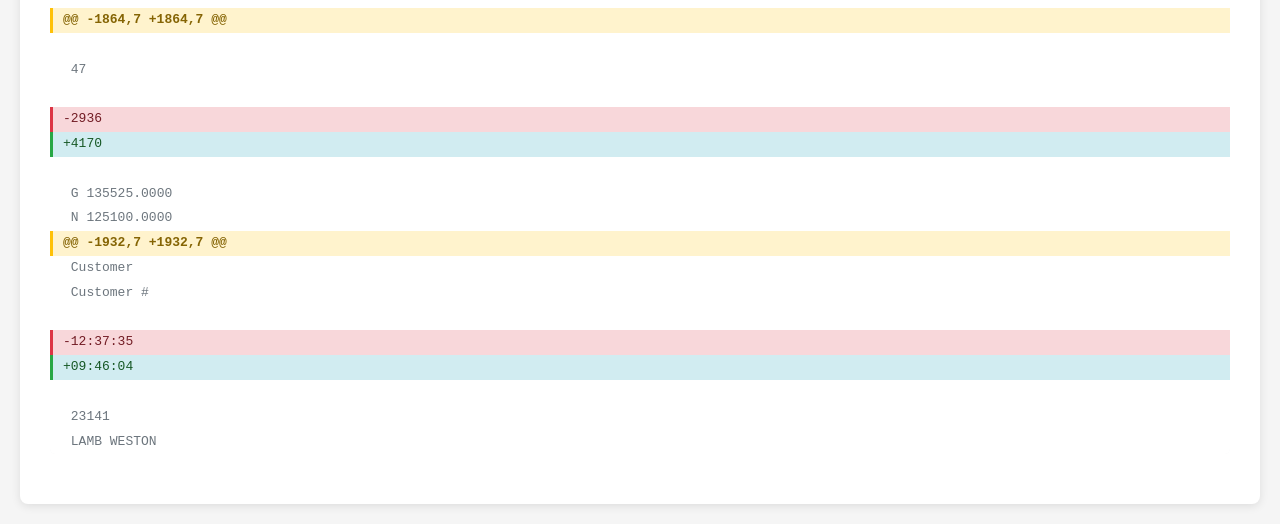
<file: pdf_comparison_20250701_115537/TallySheetReport_DallasSouth_23141.html>
<!DOCTYPE html>
<html lang="en">
<head>
    <meta charset="UTF-8">
    <meta name="viewport" content="width=device-width, initial-scale=1.0">
    <title>PDF Comparison: TallySheetReport_DallasSouth_23141.pdf</title>
    <link rel="stylesheet" href="style.css">
</head>
<body>
    <div class="container">
        <div class="header">
            <h1>📄 TallySheetReport_DallasSouth_23141.pdf</h1>
            <p>Generated: Tue Jul  1 11:55:38 EDT 2025</p>
        </div>
        
        <a href="index.html" class="back-link">← Back to Index</a>
        
        <div class="stats">
            <div class="stat-card">
                <strong>Source 1:</strong><br>
                <code>0 With Bug</code>
            </div>
            <div class="stat-card">
                <strong>Source 2:</strong><br>
                <code>4 commented out rec only</code>
            </div>
            <div class="stat-card">
                <strong>Status:</strong><br>
                <span class="status-different">Differences Found</span>
            </div>
        </div>
        
        <h2>Differences</h2>
        <p><strong>Legend:</strong> <span class="diff-removed">Red = Removed</span> | <span class="diff-added">Green = Added</span> | <span class="diff-unchanged">Gray = Unchanged</span></p>
        
        <div class="diff-container">
            <div class="diff-line diff-removed">--- /var/folders/ym/hgl09w3j5hg68l_ngtjkvc8c0000gp/T/tmp.SMpN7lJz11/TallySheetReport_DallasSouth_23141_1.txt	2025-07-01 11:55:38</div>
            <div class="diff-line diff-added">+++ /var/folders/ym/hgl09w3j5hg68l_ngtjkvc8c0000gp/T/tmp.SMpN7lJz11/TallySheetReport_DallasSouth_23141_2.txt	2025-07-01 11:55:38</div>
            <div class="diff-line diff-context">@@ -16,7 +16,7 @@</div>
            <div class="diff-line diff-unchanged"> </div>
            <div class="diff-line diff-unchanged"> Tally Sheet</div>
            <div class="diff-line diff-unchanged"> </div>
            <div class="diff-line diff-removed">-12:37:35</div>
            <div class="diff-line diff-added">+09:46:04</div>
            <div class="diff-line diff-unchanged"> </div>
            <div class="diff-line diff-unchanged"> Receipt #</div>
            <div class="diff-line diff-unchanged"> Customer</div>
            <div class="diff-line diff-context">@@ -371,7 +371,7 @@</div>
            <div class="diff-line diff-unchanged"> </div>
            <div class="diff-line diff-unchanged"> Tally Sheet</div>
            <div class="diff-line diff-unchanged"> </div>
            <div class="diff-line diff-removed">-12:37:35</div>
            <div class="diff-line diff-added">+09:46:04</div>
            <div class="diff-line diff-unchanged"> </div>
            <div class="diff-line diff-unchanged"> Receipt #</div>
            <div class="diff-line diff-unchanged"> Customer</div>
            <div class="diff-line diff-context">@@ -811,7 +811,7 @@</div>
            <div class="diff-line diff-unchanged"> Customer</div>
            <div class="diff-line diff-unchanged"> Customer #</div>
            <div class="diff-line diff-unchanged"> </div>
            <div class="diff-line diff-removed">-12:37:35</div>
            <div class="diff-line diff-added">+09:46:04</div>
            <div class="diff-line diff-unchanged"> </div>
            <div class="diff-line diff-unchanged"> 23141</div>
            <div class="diff-line diff-unchanged"> LAMB WESTON</div>
            <div class="diff-line diff-context">@@ -1317,7 +1317,7 @@</div>
            <div class="diff-line diff-unchanged"> </div>
            <div class="diff-line diff-unchanged"> Tally Sheet</div>
            <div class="diff-line diff-unchanged"> </div>
            <div class="diff-line diff-removed">-12:37:35</div>
            <div class="diff-line diff-added">+09:46:04</div>
            <div class="diff-line diff-unchanged"> </div>
            <div class="diff-line diff-unchanged"> Receipt #</div>
            <div class="diff-line diff-unchanged"> Customer</div>
            <div class="diff-line diff-context">@@ -1669,7 +1669,7 @@</div>
            <div class="diff-line diff-unchanged"> </div>
            <div class="diff-line diff-unchanged"> Tally Sheet</div>
            <div class="diff-line diff-unchanged"> </div>
            <div class="diff-line diff-removed">-12:37:35</div>
            <div class="diff-line diff-added">+09:46:04</div>
            <div class="diff-line diff-unchanged"> </div>
            <div class="diff-line diff-unchanged"> Receipt #</div>
            <div class="diff-line diff-unchanged"> Customer</div>
            <div class="diff-line diff-context">@@ -1864,7 +1864,7 @@</div>
            <div class="diff-line diff-unchanged"> </div>
            <div class="diff-line diff-unchanged"> 47</div>
            <div class="diff-line diff-unchanged"> </div>
            <div class="diff-line diff-removed">-2936</div>
            <div class="diff-line diff-added">+4170</div>
            <div class="diff-line diff-unchanged"> </div>
            <div class="diff-line diff-unchanged"> G 135525.0000</div>
            <div class="diff-line diff-unchanged"> N 125100.0000</div>
            <div class="diff-line diff-context">@@ -1932,7 +1932,7 @@</div>
            <div class="diff-line diff-unchanged"> Customer</div>
            <div class="diff-line diff-unchanged"> Customer #</div>
            <div class="diff-line diff-unchanged"> </div>
            <div class="diff-line diff-removed">-12:37:35</div>
            <div class="diff-line diff-added">+09:46:04</div>
            <div class="diff-line diff-unchanged"> </div>
            <div class="diff-line diff-unchanged"> 23141</div>
            <div class="diff-line diff-unchanged"> LAMB WESTON</div>
        </div>
    </div>
</body>
</html>
</file>
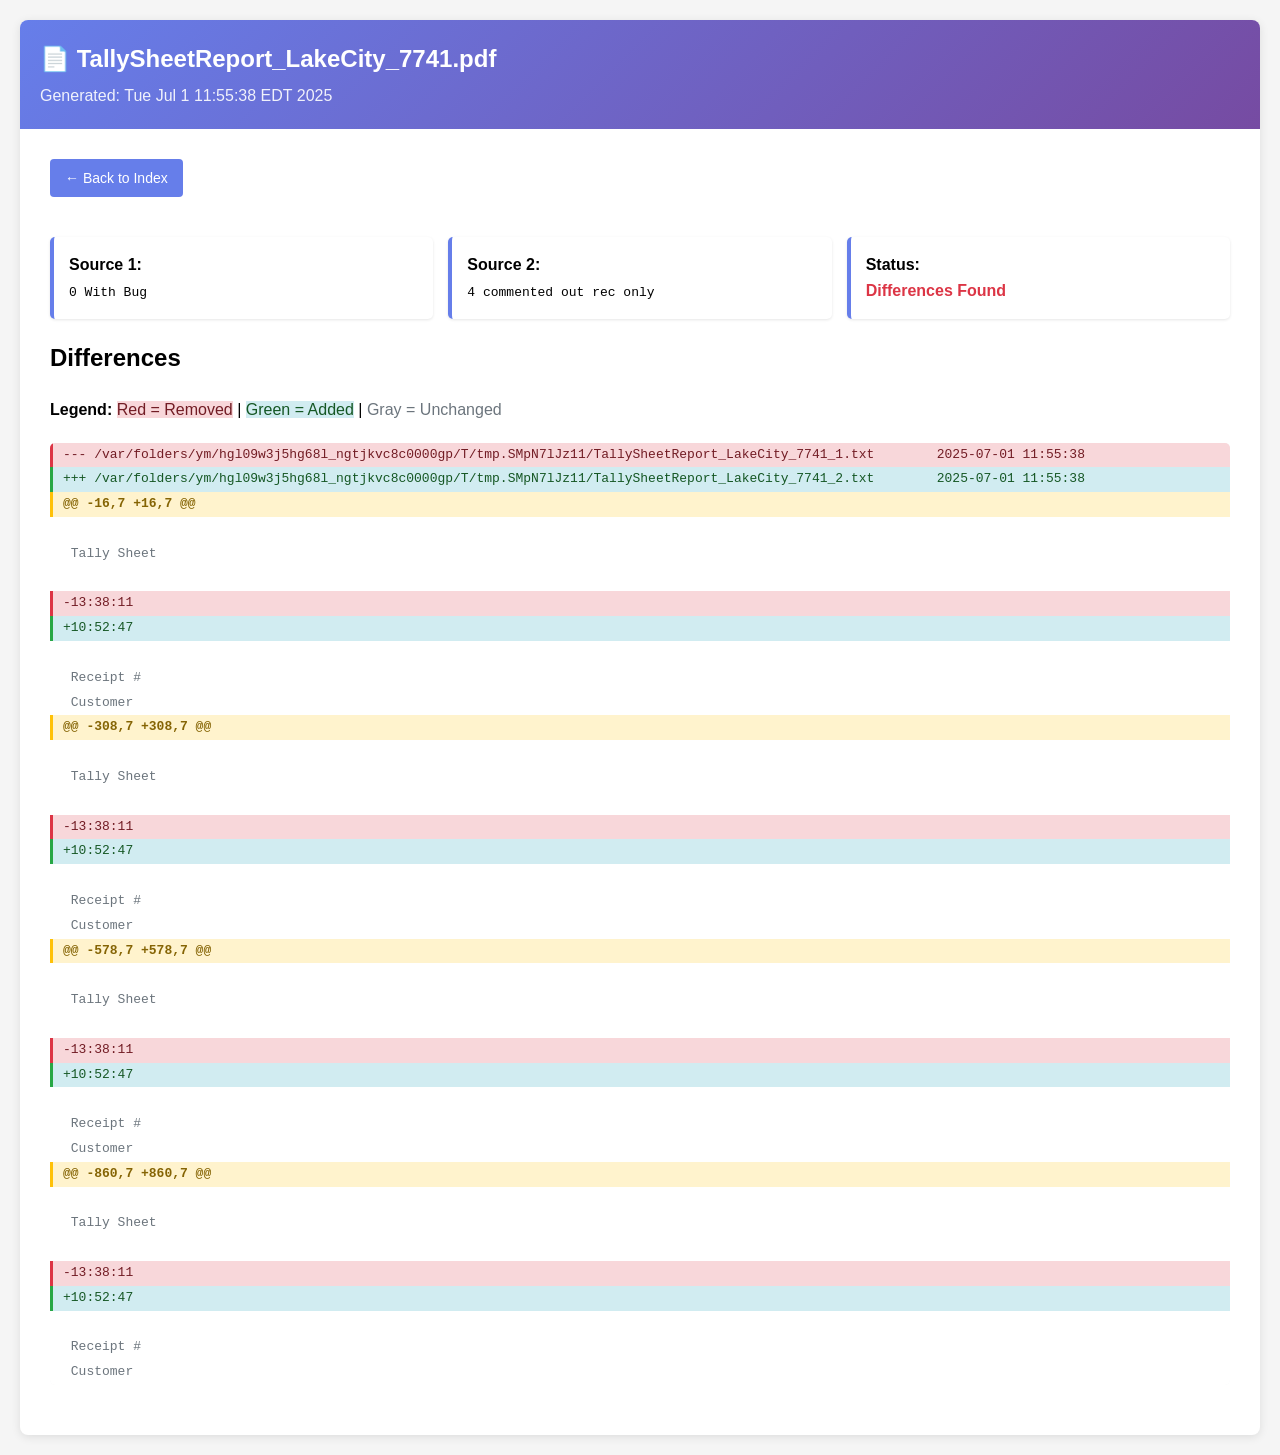
<file: pdf_comparison_20250701_115537/TallySheetReport_LakeCity_7741.html>
<!DOCTYPE html>
<html lang="en">
<head>
    <meta charset="UTF-8">
    <meta name="viewport" content="width=device-width, initial-scale=1.0">
    <title>PDF Comparison: TallySheetReport_LakeCity_7741.pdf</title>
    <link rel="stylesheet" href="style.css">
</head>
<body>
    <div class="container">
        <div class="header">
            <h1>📄 TallySheetReport_LakeCity_7741.pdf</h1>
            <p>Generated: Tue Jul  1 11:55:38 EDT 2025</p>
        </div>
        
        <a href="index.html" class="back-link">← Back to Index</a>
        
        <div class="stats">
            <div class="stat-card">
                <strong>Source 1:</strong><br>
                <code>0 With Bug</code>
            </div>
            <div class="stat-card">
                <strong>Source 2:</strong><br>
                <code>4 commented out rec only</code>
            </div>
            <div class="stat-card">
                <strong>Status:</strong><br>
                <span class="status-different">Differences Found</span>
            </div>
        </div>
        
        <h2>Differences</h2>
        <p><strong>Legend:</strong> <span class="diff-removed">Red = Removed</span> | <span class="diff-added">Green = Added</span> | <span class="diff-unchanged">Gray = Unchanged</span></p>
        
        <div class="diff-container">
            <div class="diff-line diff-removed">--- /var/folders/ym/hgl09w3j5hg68l_ngtjkvc8c0000gp/T/tmp.SMpN7lJz11/TallySheetReport_LakeCity_7741_1.txt	2025-07-01 11:55:38</div>
            <div class="diff-line diff-added">+++ /var/folders/ym/hgl09w3j5hg68l_ngtjkvc8c0000gp/T/tmp.SMpN7lJz11/TallySheetReport_LakeCity_7741_2.txt	2025-07-01 11:55:38</div>
            <div class="diff-line diff-context">@@ -16,7 +16,7 @@</div>
            <div class="diff-line diff-unchanged"> </div>
            <div class="diff-line diff-unchanged"> Tally Sheet</div>
            <div class="diff-line diff-unchanged"> </div>
            <div class="diff-line diff-removed">-13:38:11</div>
            <div class="diff-line diff-added">+10:52:47</div>
            <div class="diff-line diff-unchanged"> </div>
            <div class="diff-line diff-unchanged"> Receipt #</div>
            <div class="diff-line diff-unchanged"> Customer</div>
            <div class="diff-line diff-context">@@ -308,7 +308,7 @@</div>
            <div class="diff-line diff-unchanged"> </div>
            <div class="diff-line diff-unchanged"> Tally Sheet</div>
            <div class="diff-line diff-unchanged"> </div>
            <div class="diff-line diff-removed">-13:38:11</div>
            <div class="diff-line diff-added">+10:52:47</div>
            <div class="diff-line diff-unchanged"> </div>
            <div class="diff-line diff-unchanged"> Receipt #</div>
            <div class="diff-line diff-unchanged"> Customer</div>
            <div class="diff-line diff-context">@@ -578,7 +578,7 @@</div>
            <div class="diff-line diff-unchanged"> </div>
            <div class="diff-line diff-unchanged"> Tally Sheet</div>
            <div class="diff-line diff-unchanged"> </div>
            <div class="diff-line diff-removed">-13:38:11</div>
            <div class="diff-line diff-added">+10:52:47</div>
            <div class="diff-line diff-unchanged"> </div>
            <div class="diff-line diff-unchanged"> Receipt #</div>
            <div class="diff-line diff-unchanged"> Customer</div>
            <div class="diff-line diff-context">@@ -860,7 +860,7 @@</div>
            <div class="diff-line diff-unchanged"> </div>
            <div class="diff-line diff-unchanged"> Tally Sheet</div>
            <div class="diff-line diff-unchanged"> </div>
            <div class="diff-line diff-removed">-13:38:11</div>
            <div class="diff-line diff-added">+10:52:47</div>
            <div class="diff-line diff-unchanged"> </div>
            <div class="diff-line diff-unchanged"> Receipt #</div>
            <div class="diff-line diff-unchanged"> Customer</div>
        </div>
    </div>
</body>
</html>
</file>
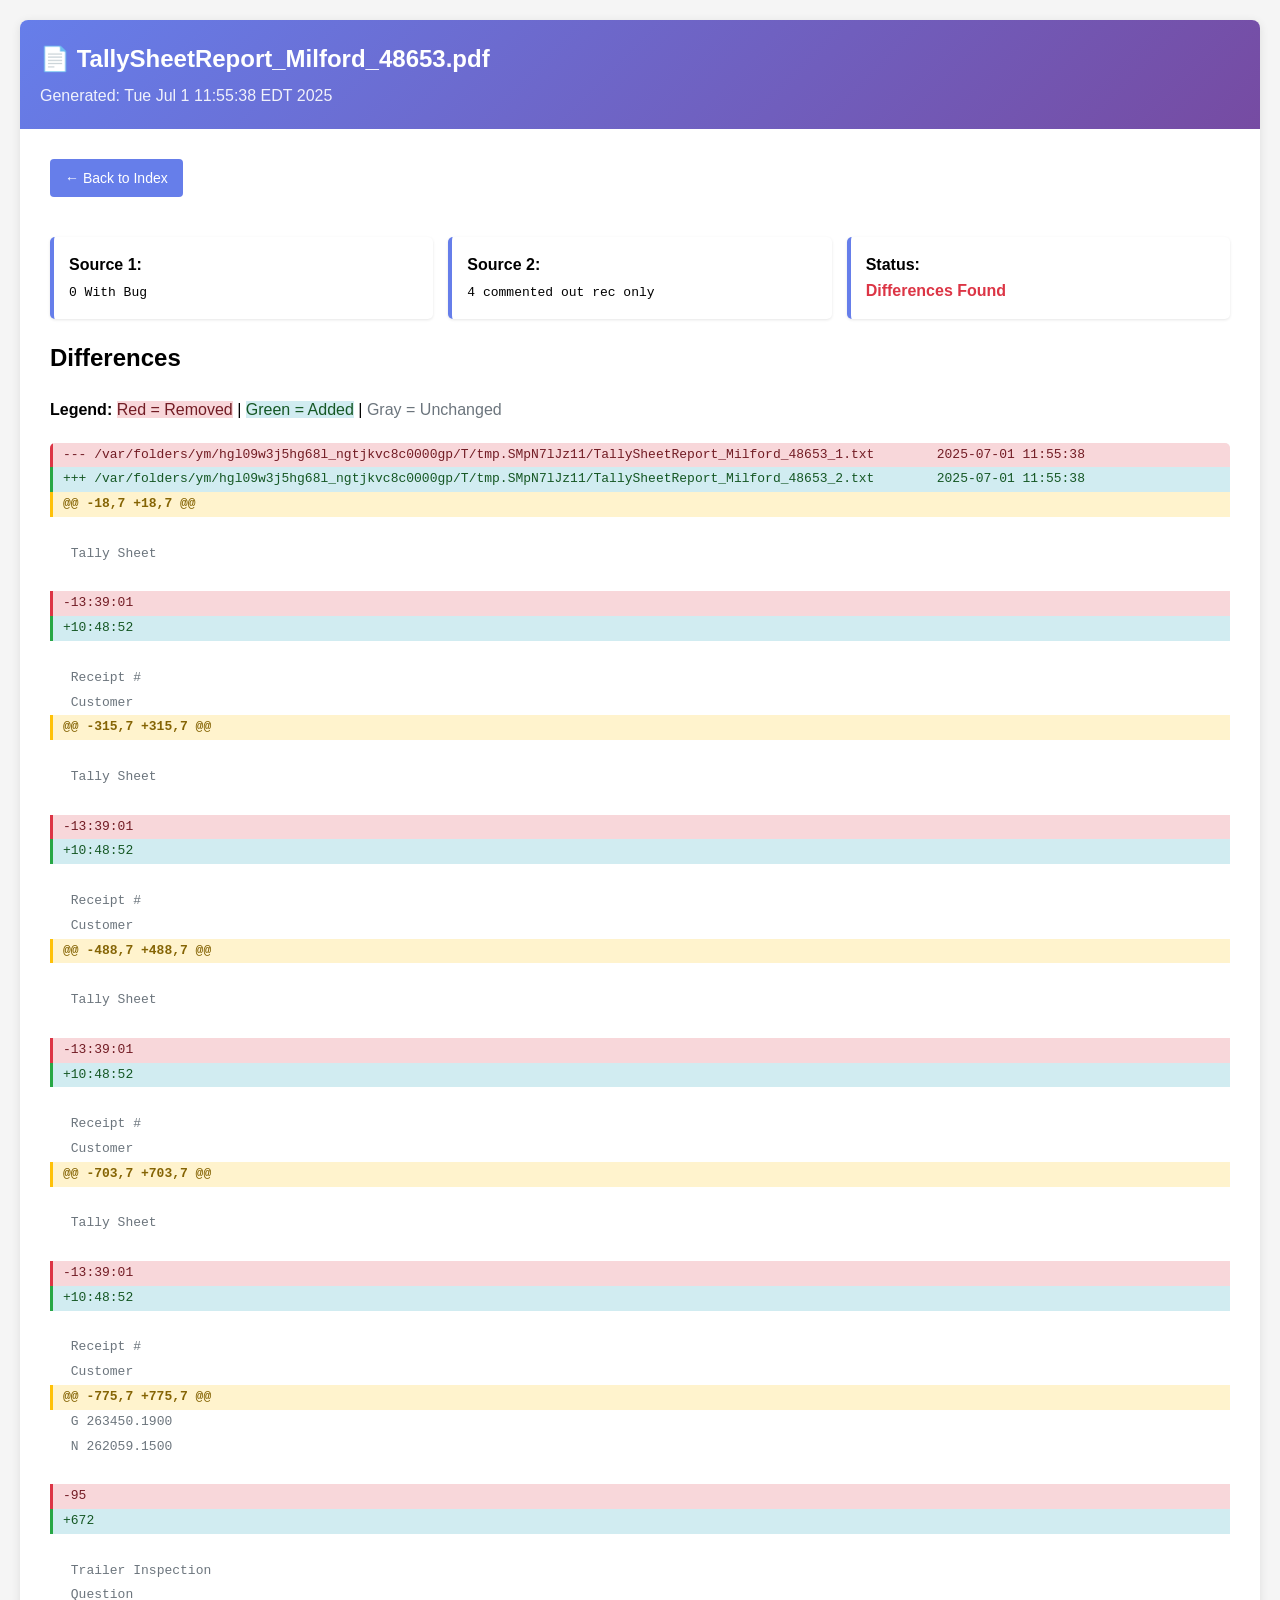
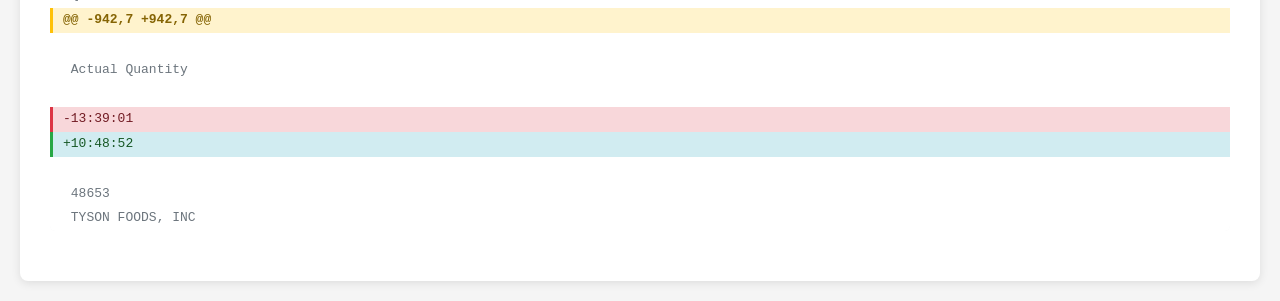
<file: pdf_comparison_20250701_115537/TallySheetReport_Milford_48653.html>
<!DOCTYPE html>
<html lang="en">
<head>
    <meta charset="UTF-8">
    <meta name="viewport" content="width=device-width, initial-scale=1.0">
    <title>PDF Comparison: TallySheetReport_Milford_48653.pdf</title>
    <link rel="stylesheet" href="style.css">
</head>
<body>
    <div class="container">
        <div class="header">
            <h1>📄 TallySheetReport_Milford_48653.pdf</h1>
            <p>Generated: Tue Jul  1 11:55:38 EDT 2025</p>
        </div>
        
        <a href="index.html" class="back-link">← Back to Index</a>
        
        <div class="stats">
            <div class="stat-card">
                <strong>Source 1:</strong><br>
                <code>0 With Bug</code>
            </div>
            <div class="stat-card">
                <strong>Source 2:</strong><br>
                <code>4 commented out rec only</code>
            </div>
            <div class="stat-card">
                <strong>Status:</strong><br>
                <span class="status-different">Differences Found</span>
            </div>
        </div>
        
        <h2>Differences</h2>
        <p><strong>Legend:</strong> <span class="diff-removed">Red = Removed</span> | <span class="diff-added">Green = Added</span> | <span class="diff-unchanged">Gray = Unchanged</span></p>
        
        <div class="diff-container">
            <div class="diff-line diff-removed">--- /var/folders/ym/hgl09w3j5hg68l_ngtjkvc8c0000gp/T/tmp.SMpN7lJz11/TallySheetReport_Milford_48653_1.txt	2025-07-01 11:55:38</div>
            <div class="diff-line diff-added">+++ /var/folders/ym/hgl09w3j5hg68l_ngtjkvc8c0000gp/T/tmp.SMpN7lJz11/TallySheetReport_Milford_48653_2.txt	2025-07-01 11:55:38</div>
            <div class="diff-line diff-context">@@ -18,7 +18,7 @@</div>
            <div class="diff-line diff-unchanged"> </div>
            <div class="diff-line diff-unchanged"> Tally Sheet</div>
            <div class="diff-line diff-unchanged"> </div>
            <div class="diff-line diff-removed">-13:39:01</div>
            <div class="diff-line diff-added">+10:48:52</div>
            <div class="diff-line diff-unchanged"> </div>
            <div class="diff-line diff-unchanged"> Receipt #</div>
            <div class="diff-line diff-unchanged"> Customer</div>
            <div class="diff-line diff-context">@@ -315,7 +315,7 @@</div>
            <div class="diff-line diff-unchanged"> </div>
            <div class="diff-line diff-unchanged"> Tally Sheet</div>
            <div class="diff-line diff-unchanged"> </div>
            <div class="diff-line diff-removed">-13:39:01</div>
            <div class="diff-line diff-added">+10:48:52</div>
            <div class="diff-line diff-unchanged"> </div>
            <div class="diff-line diff-unchanged"> Receipt #</div>
            <div class="diff-line diff-unchanged"> Customer</div>
            <div class="diff-line diff-context">@@ -488,7 +488,7 @@</div>
            <div class="diff-line diff-unchanged"> </div>
            <div class="diff-line diff-unchanged"> Tally Sheet</div>
            <div class="diff-line diff-unchanged"> </div>
            <div class="diff-line diff-removed">-13:39:01</div>
            <div class="diff-line diff-added">+10:48:52</div>
            <div class="diff-line diff-unchanged"> </div>
            <div class="diff-line diff-unchanged"> Receipt #</div>
            <div class="diff-line diff-unchanged"> Customer</div>
            <div class="diff-line diff-context">@@ -703,7 +703,7 @@</div>
            <div class="diff-line diff-unchanged"> </div>
            <div class="diff-line diff-unchanged"> Tally Sheet</div>
            <div class="diff-line diff-unchanged"> </div>
            <div class="diff-line diff-removed">-13:39:01</div>
            <div class="diff-line diff-added">+10:48:52</div>
            <div class="diff-line diff-unchanged"> </div>
            <div class="diff-line diff-unchanged"> Receipt #</div>
            <div class="diff-line diff-unchanged"> Customer</div>
            <div class="diff-line diff-context">@@ -775,7 +775,7 @@</div>
            <div class="diff-line diff-unchanged"> G 263450.1900</div>
            <div class="diff-line diff-unchanged"> N 262059.1500</div>
            <div class="diff-line diff-unchanged"> </div>
            <div class="diff-line diff-removed">-95</div>
            <div class="diff-line diff-added">+672</div>
            <div class="diff-line diff-unchanged"> </div>
            <div class="diff-line diff-unchanged"> Trailer Inspection</div>
            <div class="diff-line diff-unchanged"> Question</div>
            <div class="diff-line diff-context">@@ -942,7 +942,7 @@</div>
            <div class="diff-line diff-unchanged"> </div>
            <div class="diff-line diff-unchanged"> Actual Quantity</div>
            <div class="diff-line diff-unchanged"> </div>
            <div class="diff-line diff-removed">-13:39:01</div>
            <div class="diff-line diff-added">+10:48:52</div>
            <div class="diff-line diff-unchanged"> </div>
            <div class="diff-line diff-unchanged"> 48653</div>
            <div class="diff-line diff-unchanged"> TYSON FOODS, INC</div>
        </div>
    </div>
</body>
</html>
</file>
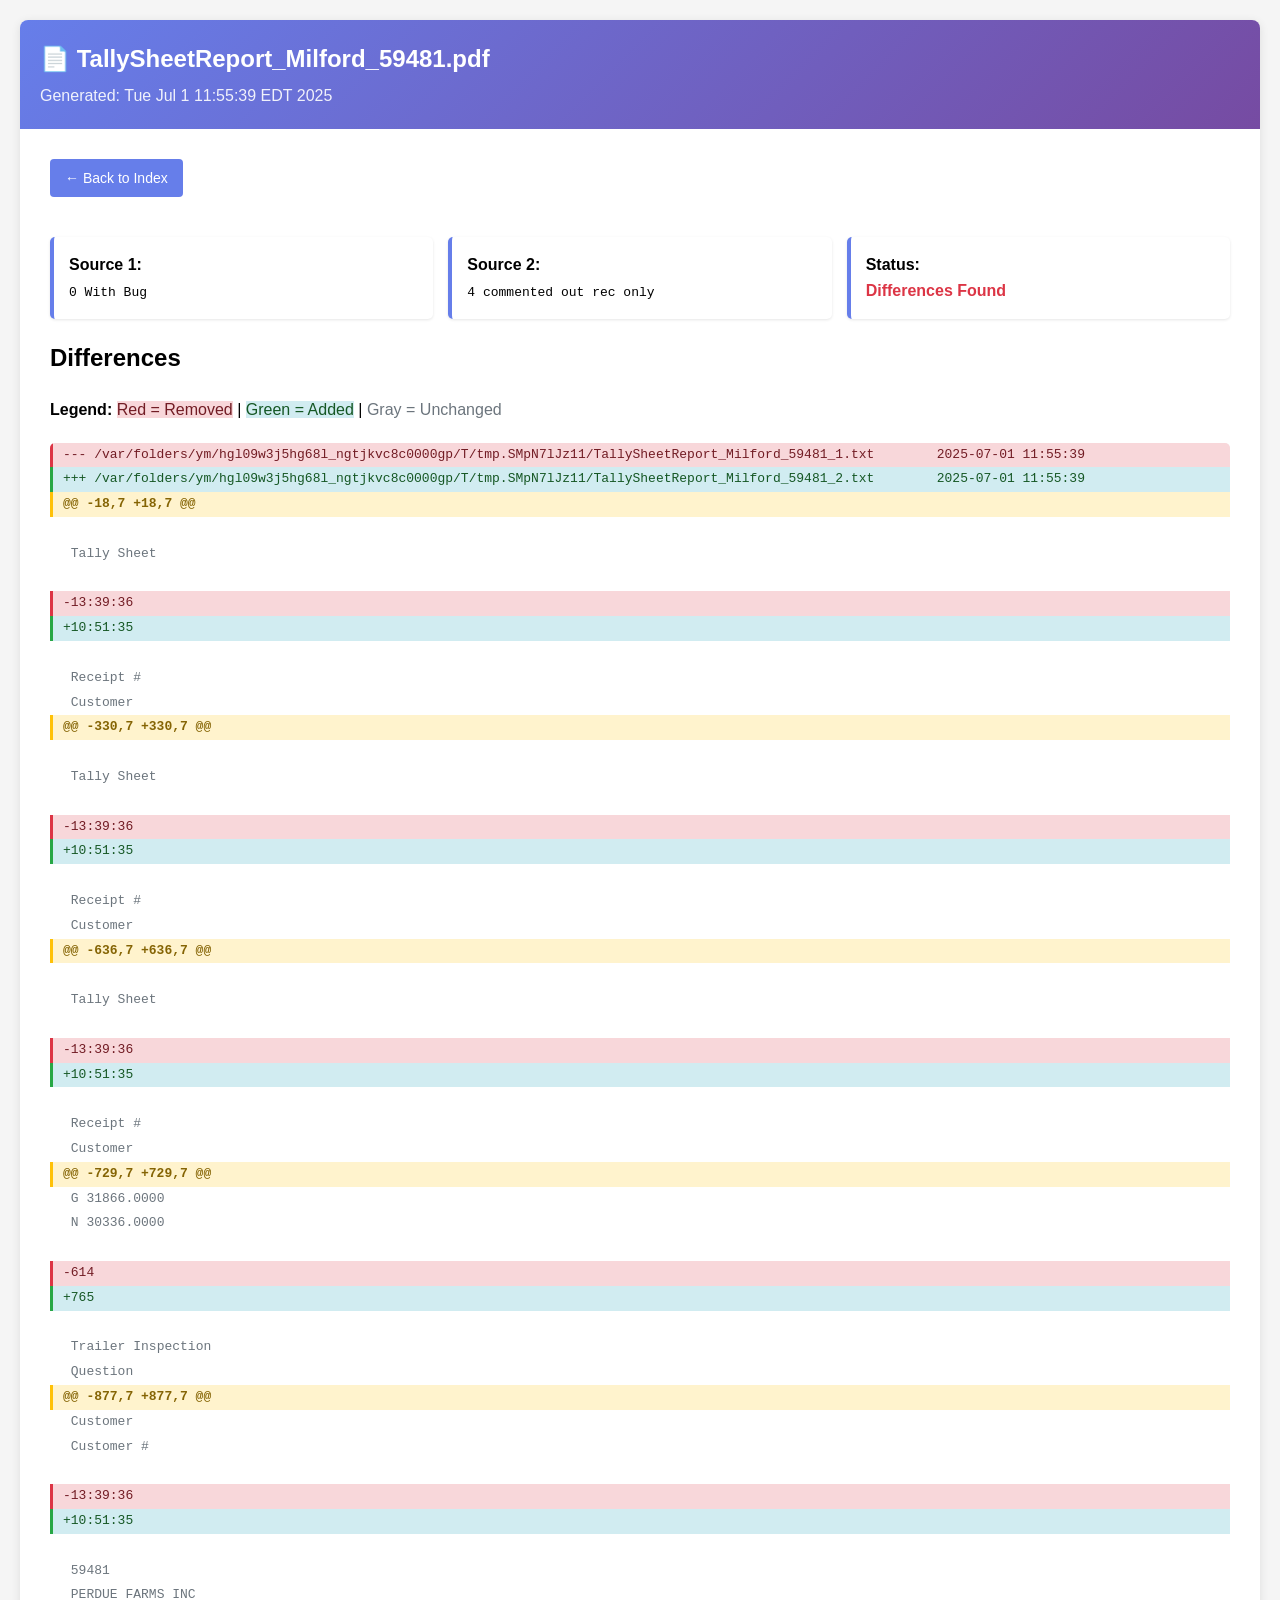
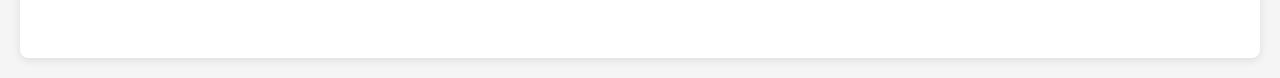
<file: pdf_comparison_20250701_115537/TallySheetReport_Milford_59481.html>
<!DOCTYPE html>
<html lang="en">
<head>
    <meta charset="UTF-8">
    <meta name="viewport" content="width=device-width, initial-scale=1.0">
    <title>PDF Comparison: TallySheetReport_Milford_59481.pdf</title>
    <link rel="stylesheet" href="style.css">
</head>
<body>
    <div class="container">
        <div class="header">
            <h1>📄 TallySheetReport_Milford_59481.pdf</h1>
            <p>Generated: Tue Jul  1 11:55:39 EDT 2025</p>
        </div>
        
        <a href="index.html" class="back-link">← Back to Index</a>
        
        <div class="stats">
            <div class="stat-card">
                <strong>Source 1:</strong><br>
                <code>0 With Bug</code>
            </div>
            <div class="stat-card">
                <strong>Source 2:</strong><br>
                <code>4 commented out rec only</code>
            </div>
            <div class="stat-card">
                <strong>Status:</strong><br>
                <span class="status-different">Differences Found</span>
            </div>
        </div>
        
        <h2>Differences</h2>
        <p><strong>Legend:</strong> <span class="diff-removed">Red = Removed</span> | <span class="diff-added">Green = Added</span> | <span class="diff-unchanged">Gray = Unchanged</span></p>
        
        <div class="diff-container">
            <div class="diff-line diff-removed">--- /var/folders/ym/hgl09w3j5hg68l_ngtjkvc8c0000gp/T/tmp.SMpN7lJz11/TallySheetReport_Milford_59481_1.txt	2025-07-01 11:55:39</div>
            <div class="diff-line diff-added">+++ /var/folders/ym/hgl09w3j5hg68l_ngtjkvc8c0000gp/T/tmp.SMpN7lJz11/TallySheetReport_Milford_59481_2.txt	2025-07-01 11:55:39</div>
            <div class="diff-line diff-context">@@ -18,7 +18,7 @@</div>
            <div class="diff-line diff-unchanged"> </div>
            <div class="diff-line diff-unchanged"> Tally Sheet</div>
            <div class="diff-line diff-unchanged"> </div>
            <div class="diff-line diff-removed">-13:39:36</div>
            <div class="diff-line diff-added">+10:51:35</div>
            <div class="diff-line diff-unchanged"> </div>
            <div class="diff-line diff-unchanged"> Receipt #</div>
            <div class="diff-line diff-unchanged"> Customer</div>
            <div class="diff-line diff-context">@@ -330,7 +330,7 @@</div>
            <div class="diff-line diff-unchanged"> </div>
            <div class="diff-line diff-unchanged"> Tally Sheet</div>
            <div class="diff-line diff-unchanged"> </div>
            <div class="diff-line diff-removed">-13:39:36</div>
            <div class="diff-line diff-added">+10:51:35</div>
            <div class="diff-line diff-unchanged"> </div>
            <div class="diff-line diff-unchanged"> Receipt #</div>
            <div class="diff-line diff-unchanged"> Customer</div>
            <div class="diff-line diff-context">@@ -636,7 +636,7 @@</div>
            <div class="diff-line diff-unchanged"> </div>
            <div class="diff-line diff-unchanged"> Tally Sheet</div>
            <div class="diff-line diff-unchanged"> </div>
            <div class="diff-line diff-removed">-13:39:36</div>
            <div class="diff-line diff-added">+10:51:35</div>
            <div class="diff-line diff-unchanged"> </div>
            <div class="diff-line diff-unchanged"> Receipt #</div>
            <div class="diff-line diff-unchanged"> Customer</div>
            <div class="diff-line diff-context">@@ -729,7 +729,7 @@</div>
            <div class="diff-line diff-unchanged"> G 31866.0000</div>
            <div class="diff-line diff-unchanged"> N 30336.0000</div>
            <div class="diff-line diff-unchanged"> </div>
            <div class="diff-line diff-removed">-614</div>
            <div class="diff-line diff-added">+765</div>
            <div class="diff-line diff-unchanged"> </div>
            <div class="diff-line diff-unchanged"> Trailer Inspection</div>
            <div class="diff-line diff-unchanged"> Question</div>
            <div class="diff-line diff-context">@@ -877,7 +877,7 @@</div>
            <div class="diff-line diff-unchanged"> Customer</div>
            <div class="diff-line diff-unchanged"> Customer #</div>
            <div class="diff-line diff-unchanged"> </div>
            <div class="diff-line diff-removed">-13:39:36</div>
            <div class="diff-line diff-added">+10:51:35</div>
            <div class="diff-line diff-unchanged"> </div>
            <div class="diff-line diff-unchanged"> 59481</div>
            <div class="diff-line diff-unchanged"> PERDUE FARMS INC</div>
        </div>
    </div>
</body>
</html>
</file>
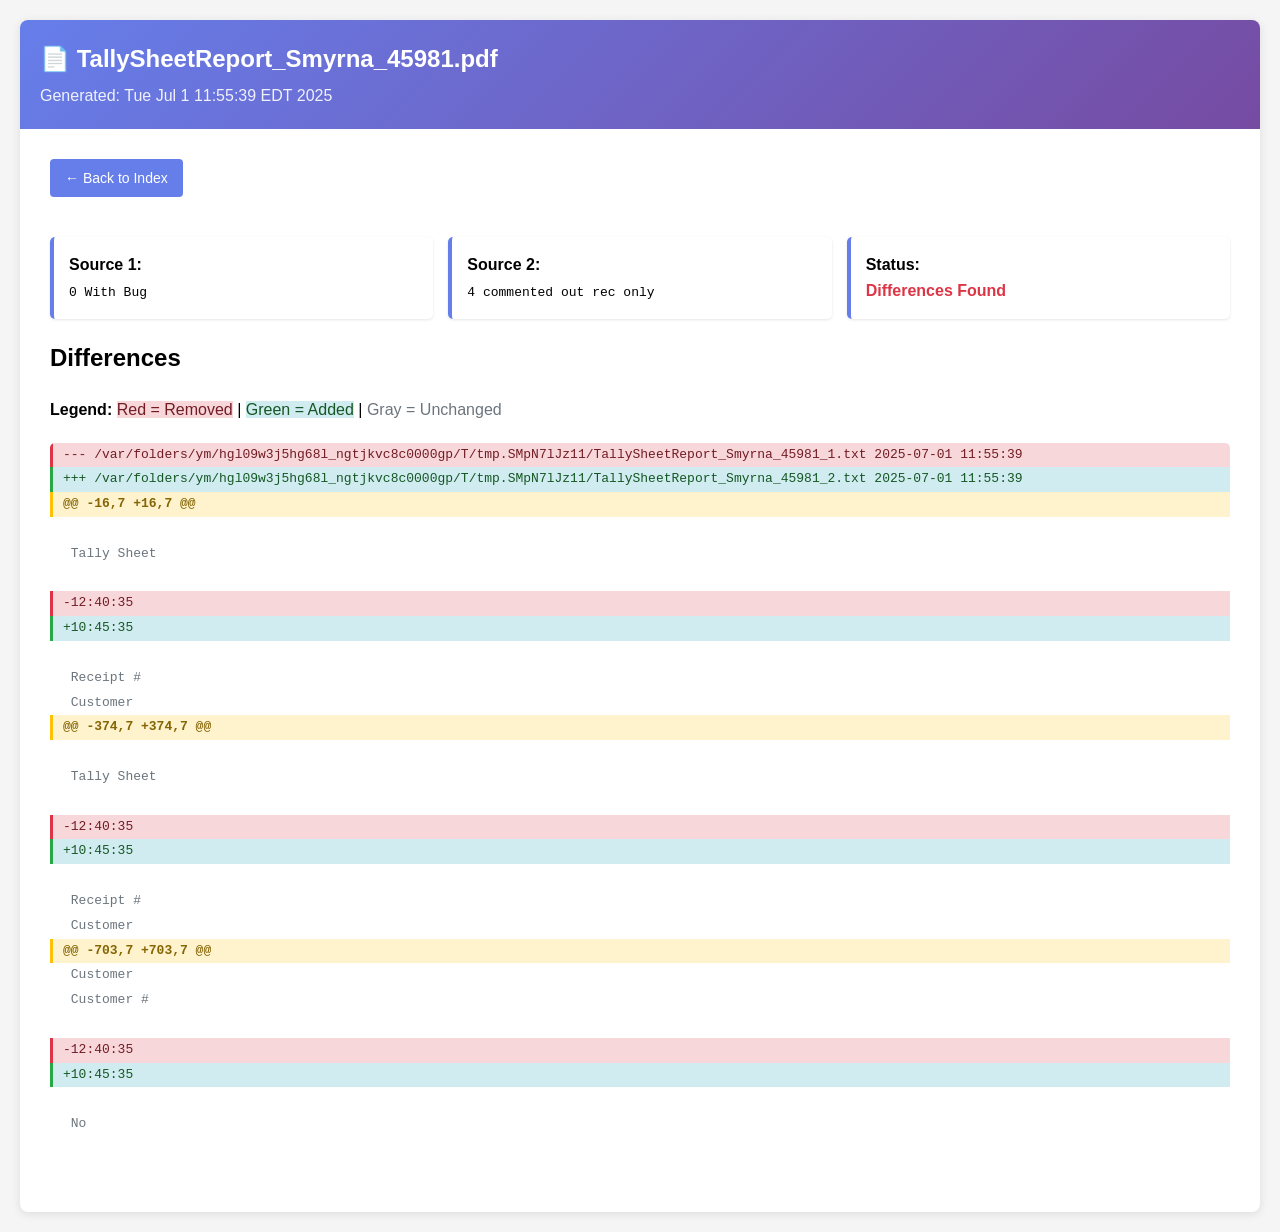
<file: pdf_comparison_20250701_115537/TallySheetReport_Smyrna_45981.html>
<!DOCTYPE html>
<html lang="en">
<head>
    <meta charset="UTF-8">
    <meta name="viewport" content="width=device-width, initial-scale=1.0">
    <title>PDF Comparison: TallySheetReport_Smyrna_45981.pdf</title>
    <link rel="stylesheet" href="style.css">
</head>
<body>
    <div class="container">
        <div class="header">
            <h1>📄 TallySheetReport_Smyrna_45981.pdf</h1>
            <p>Generated: Tue Jul  1 11:55:39 EDT 2025</p>
        </div>
        
        <a href="index.html" class="back-link">← Back to Index</a>
        
        <div class="stats">
            <div class="stat-card">
                <strong>Source 1:</strong><br>
                <code>0 With Bug</code>
            </div>
            <div class="stat-card">
                <strong>Source 2:</strong><br>
                <code>4 commented out rec only</code>
            </div>
            <div class="stat-card">
                <strong>Status:</strong><br>
                <span class="status-different">Differences Found</span>
            </div>
        </div>
        
        <h2>Differences</h2>
        <p><strong>Legend:</strong> <span class="diff-removed">Red = Removed</span> | <span class="diff-added">Green = Added</span> | <span class="diff-unchanged">Gray = Unchanged</span></p>
        
        <div class="diff-container">
            <div class="diff-line diff-removed">--- /var/folders/ym/hgl09w3j5hg68l_ngtjkvc8c0000gp/T/tmp.SMpN7lJz11/TallySheetReport_Smyrna_45981_1.txt	2025-07-01 11:55:39</div>
            <div class="diff-line diff-added">+++ /var/folders/ym/hgl09w3j5hg68l_ngtjkvc8c0000gp/T/tmp.SMpN7lJz11/TallySheetReport_Smyrna_45981_2.txt	2025-07-01 11:55:39</div>
            <div class="diff-line diff-context">@@ -16,7 +16,7 @@</div>
            <div class="diff-line diff-unchanged"> </div>
            <div class="diff-line diff-unchanged"> Tally Sheet</div>
            <div class="diff-line diff-unchanged"> </div>
            <div class="diff-line diff-removed">-12:40:35</div>
            <div class="diff-line diff-added">+10:45:35</div>
            <div class="diff-line diff-unchanged"> </div>
            <div class="diff-line diff-unchanged"> Receipt #</div>
            <div class="diff-line diff-unchanged"> Customer</div>
            <div class="diff-line diff-context">@@ -374,7 +374,7 @@</div>
            <div class="diff-line diff-unchanged"> </div>
            <div class="diff-line diff-unchanged"> Tally Sheet</div>
            <div class="diff-line diff-unchanged"> </div>
            <div class="diff-line diff-removed">-12:40:35</div>
            <div class="diff-line diff-added">+10:45:35</div>
            <div class="diff-line diff-unchanged"> </div>
            <div class="diff-line diff-unchanged"> Receipt #</div>
            <div class="diff-line diff-unchanged"> Customer</div>
            <div class="diff-line diff-context">@@ -703,7 +703,7 @@</div>
            <div class="diff-line diff-unchanged"> Customer</div>
            <div class="diff-line diff-unchanged"> Customer #</div>
            <div class="diff-line diff-unchanged"> </div>
            <div class="diff-line diff-removed">-12:40:35</div>
            <div class="diff-line diff-added">+10:45:35</div>
            <div class="diff-line diff-unchanged"> </div>
            <div class="diff-line diff-unchanged"> No</div>
            <div class="diff-line diff-unchanged"> </div>
        </div>
    </div>
</body>
</html>
</file>
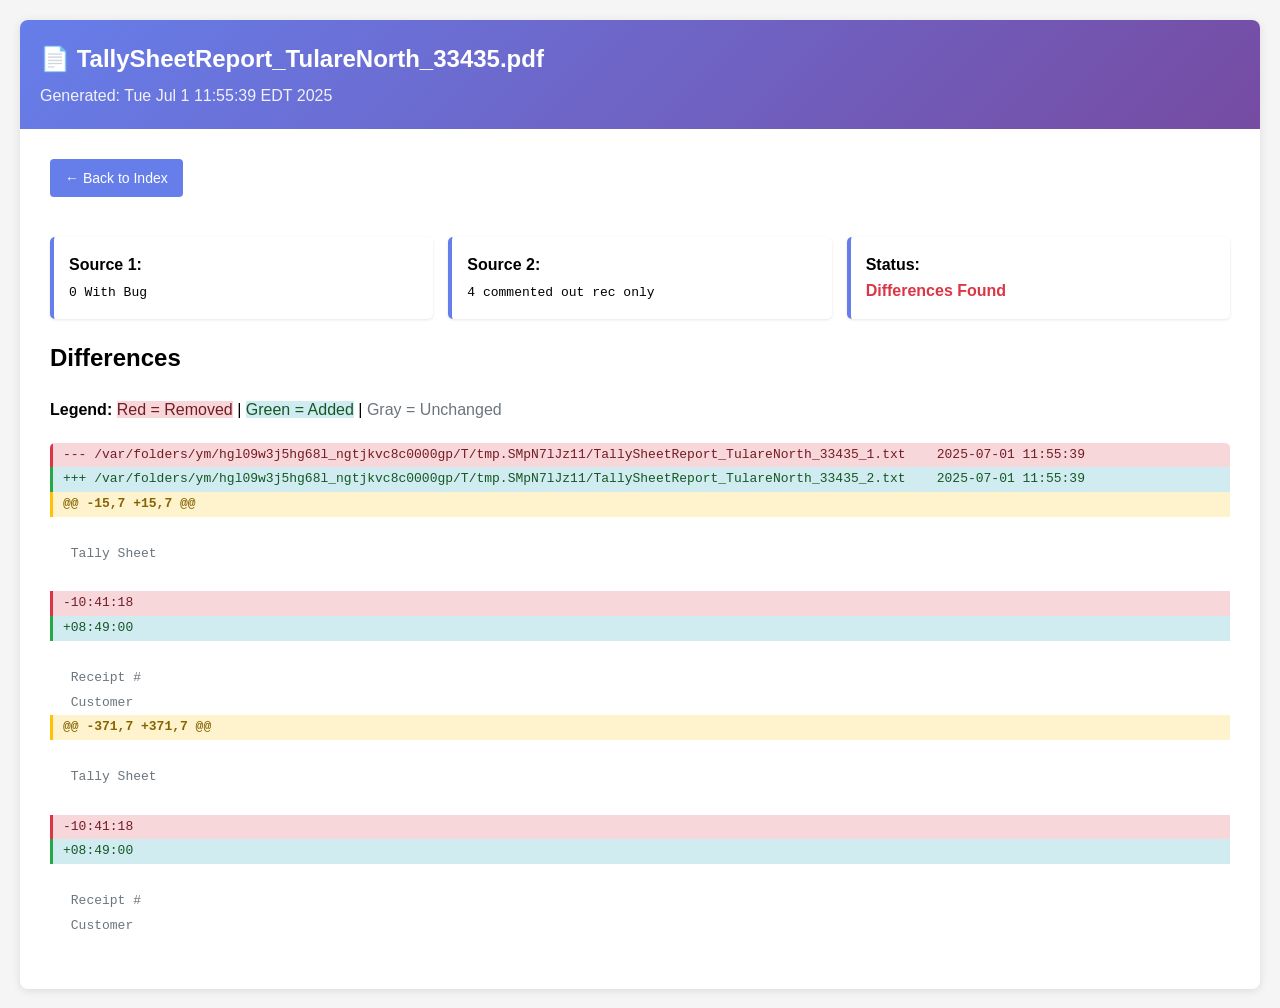
<file: pdf_comparison_20250701_115537/TallySheetReport_TulareNorth_33435.html>
<!DOCTYPE html>
<html lang="en">
<head>
    <meta charset="UTF-8">
    <meta name="viewport" content="width=device-width, initial-scale=1.0">
    <title>PDF Comparison: TallySheetReport_TulareNorth_33435.pdf</title>
    <link rel="stylesheet" href="style.css">
</head>
<body>
    <div class="container">
        <div class="header">
            <h1>📄 TallySheetReport_TulareNorth_33435.pdf</h1>
            <p>Generated: Tue Jul  1 11:55:39 EDT 2025</p>
        </div>
        
        <a href="index.html" class="back-link">← Back to Index</a>
        
        <div class="stats">
            <div class="stat-card">
                <strong>Source 1:</strong><br>
                <code>0 With Bug</code>
            </div>
            <div class="stat-card">
                <strong>Source 2:</strong><br>
                <code>4 commented out rec only</code>
            </div>
            <div class="stat-card">
                <strong>Status:</strong><br>
                <span class="status-different">Differences Found</span>
            </div>
        </div>
        
        <h2>Differences</h2>
        <p><strong>Legend:</strong> <span class="diff-removed">Red = Removed</span> | <span class="diff-added">Green = Added</span> | <span class="diff-unchanged">Gray = Unchanged</span></p>
        
        <div class="diff-container">
            <div class="diff-line diff-removed">--- /var/folders/ym/hgl09w3j5hg68l_ngtjkvc8c0000gp/T/tmp.SMpN7lJz11/TallySheetReport_TulareNorth_33435_1.txt	2025-07-01 11:55:39</div>
            <div class="diff-line diff-added">+++ /var/folders/ym/hgl09w3j5hg68l_ngtjkvc8c0000gp/T/tmp.SMpN7lJz11/TallySheetReport_TulareNorth_33435_2.txt	2025-07-01 11:55:39</div>
            <div class="diff-line diff-context">@@ -15,7 +15,7 @@</div>
            <div class="diff-line diff-unchanged"> </div>
            <div class="diff-line diff-unchanged"> Tally Sheet</div>
            <div class="diff-line diff-unchanged"> </div>
            <div class="diff-line diff-removed">-10:41:18</div>
            <div class="diff-line diff-added">+08:49:00</div>
            <div class="diff-line diff-unchanged"> </div>
            <div class="diff-line diff-unchanged"> Receipt #</div>
            <div class="diff-line diff-unchanged"> Customer</div>
            <div class="diff-line diff-context">@@ -371,7 +371,7 @@</div>
            <div class="diff-line diff-unchanged"> </div>
            <div class="diff-line diff-unchanged"> Tally Sheet</div>
            <div class="diff-line diff-unchanged"> </div>
            <div class="diff-line diff-removed">-10:41:18</div>
            <div class="diff-line diff-added">+08:49:00</div>
            <div class="diff-line diff-unchanged"> </div>
            <div class="diff-line diff-unchanged"> Receipt #</div>
            <div class="diff-line diff-unchanged"> Customer</div>
        </div>
    </div>
</body>
</html>
</file>
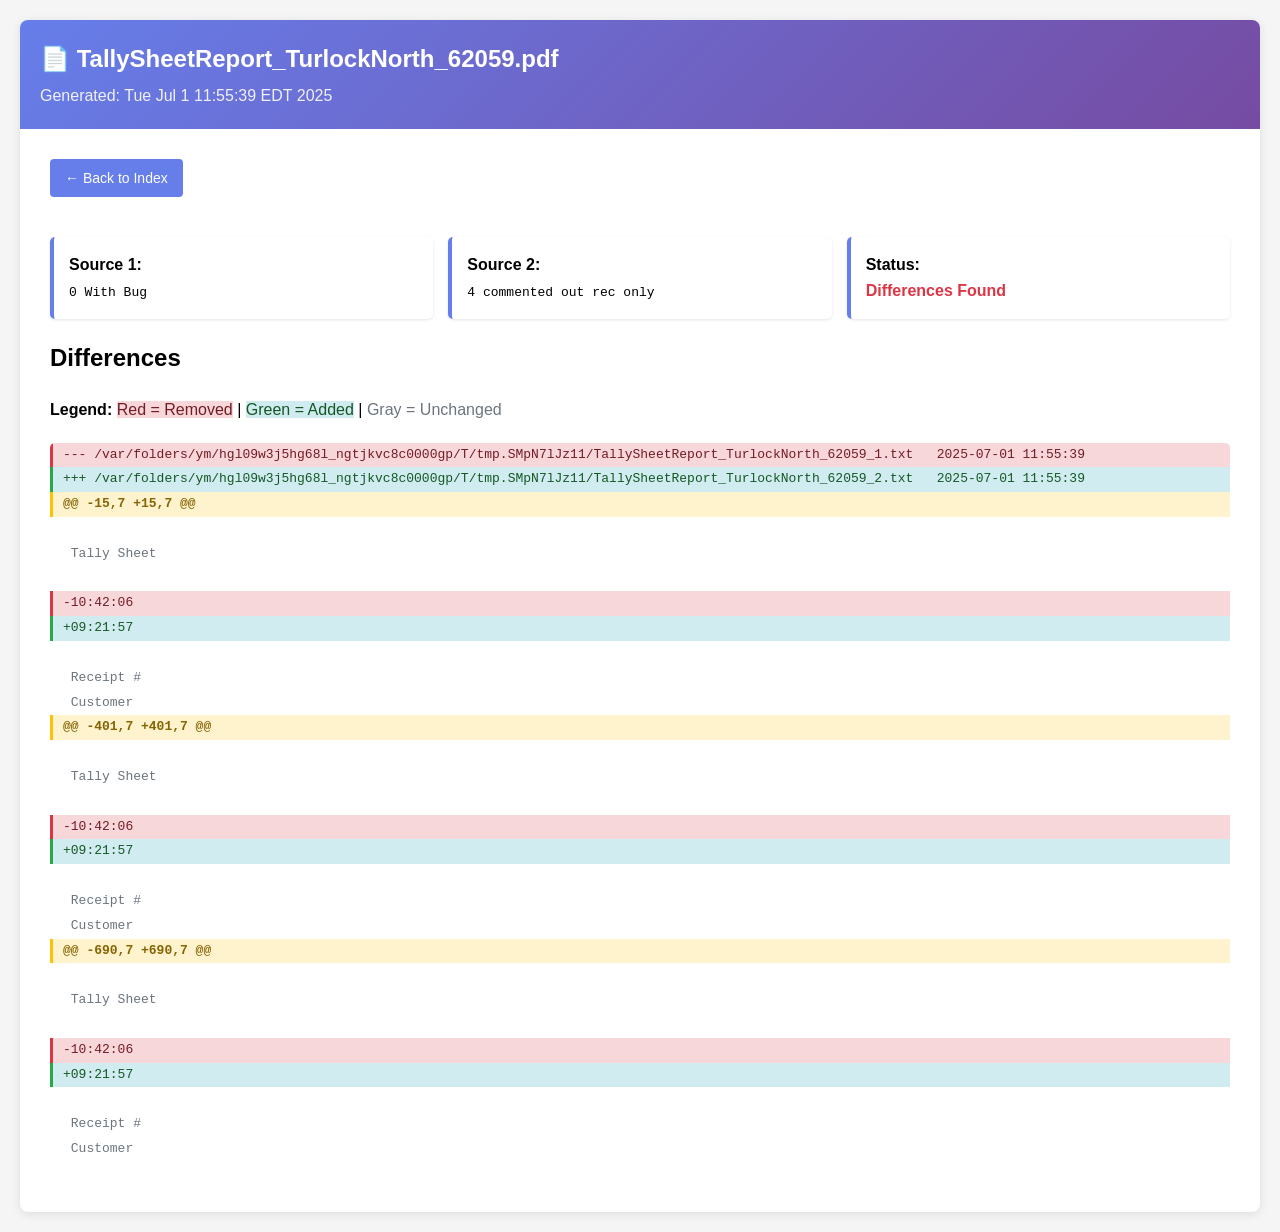
<file: pdf_comparison_20250701_115537/TallySheetReport_TurlockNorth_62059.html>
<!DOCTYPE html>
<html lang="en">
<head>
    <meta charset="UTF-8">
    <meta name="viewport" content="width=device-width, initial-scale=1.0">
    <title>PDF Comparison: TallySheetReport_TurlockNorth_62059.pdf</title>
    <link rel="stylesheet" href="style.css">
</head>
<body>
    <div class="container">
        <div class="header">
            <h1>📄 TallySheetReport_TurlockNorth_62059.pdf</h1>
            <p>Generated: Tue Jul  1 11:55:39 EDT 2025</p>
        </div>
        
        <a href="index.html" class="back-link">← Back to Index</a>
        
        <div class="stats">
            <div class="stat-card">
                <strong>Source 1:</strong><br>
                <code>0 With Bug</code>
            </div>
            <div class="stat-card">
                <strong>Source 2:</strong><br>
                <code>4 commented out rec only</code>
            </div>
            <div class="stat-card">
                <strong>Status:</strong><br>
                <span class="status-different">Differences Found</span>
            </div>
        </div>
        
        <h2>Differences</h2>
        <p><strong>Legend:</strong> <span class="diff-removed">Red = Removed</span> | <span class="diff-added">Green = Added</span> | <span class="diff-unchanged">Gray = Unchanged</span></p>
        
        <div class="diff-container">
            <div class="diff-line diff-removed">--- /var/folders/ym/hgl09w3j5hg68l_ngtjkvc8c0000gp/T/tmp.SMpN7lJz11/TallySheetReport_TurlockNorth_62059_1.txt	2025-07-01 11:55:39</div>
            <div class="diff-line diff-added">+++ /var/folders/ym/hgl09w3j5hg68l_ngtjkvc8c0000gp/T/tmp.SMpN7lJz11/TallySheetReport_TurlockNorth_62059_2.txt	2025-07-01 11:55:39</div>
            <div class="diff-line diff-context">@@ -15,7 +15,7 @@</div>
            <div class="diff-line diff-unchanged"> </div>
            <div class="diff-line diff-unchanged"> Tally Sheet</div>
            <div class="diff-line diff-unchanged"> </div>
            <div class="diff-line diff-removed">-10:42:06</div>
            <div class="diff-line diff-added">+09:21:57</div>
            <div class="diff-line diff-unchanged"> </div>
            <div class="diff-line diff-unchanged"> Receipt #</div>
            <div class="diff-line diff-unchanged"> Customer</div>
            <div class="diff-line diff-context">@@ -401,7 +401,7 @@</div>
            <div class="diff-line diff-unchanged"> </div>
            <div class="diff-line diff-unchanged"> Tally Sheet</div>
            <div class="diff-line diff-unchanged"> </div>
            <div class="diff-line diff-removed">-10:42:06</div>
            <div class="diff-line diff-added">+09:21:57</div>
            <div class="diff-line diff-unchanged"> </div>
            <div class="diff-line diff-unchanged"> Receipt #</div>
            <div class="diff-line diff-unchanged"> Customer</div>
            <div class="diff-line diff-context">@@ -690,7 +690,7 @@</div>
            <div class="diff-line diff-unchanged"> </div>
            <div class="diff-line diff-unchanged"> Tally Sheet</div>
            <div class="diff-line diff-unchanged"> </div>
            <div class="diff-line diff-removed">-10:42:06</div>
            <div class="diff-line diff-added">+09:21:57</div>
            <div class="diff-line diff-unchanged"> </div>
            <div class="diff-line diff-unchanged"> Receipt #</div>
            <div class="diff-line diff-unchanged"> Customer</div>
        </div>
    </div>
</body>
</html>
</file>
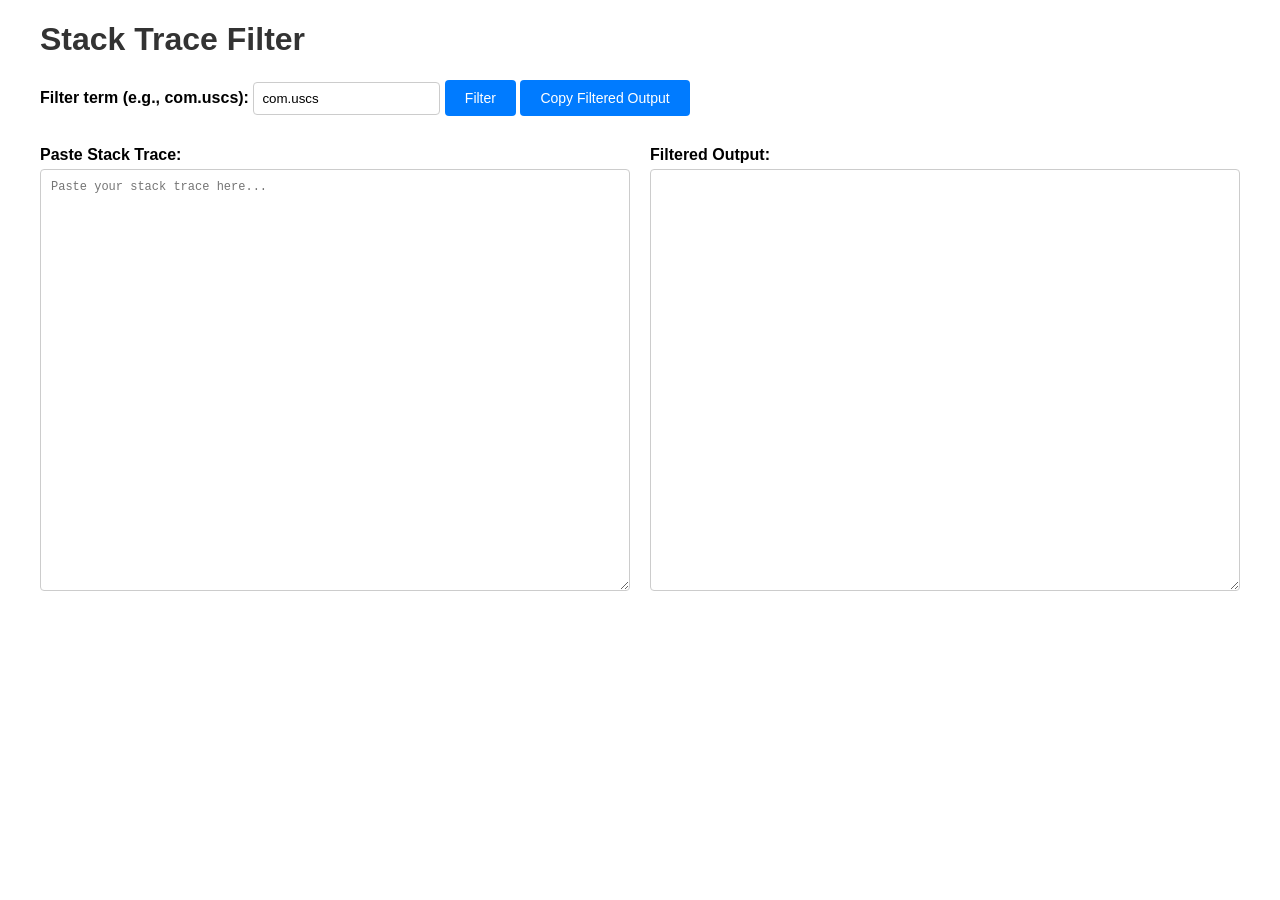
<file: StackTraceFormatter/stack-trace-filter.html>
<!DOCTYPE html>
<html lang="en">
<head>
    <meta charset="UTF-8">
    <meta name="viewport" content="width=device-width, initial-scale=1.0">
    <title>Stack Trace Filter</title>
    <style>
        body {
            font-family: Arial, sans-serif;
            max-width: 1200px;
            margin: 20px auto;
            padding: 0 20px;
        }
        h1 {
            color: #333;
        }
        .container {
            display: grid;
            grid-template-columns: 1fr 1fr;
            gap: 20px;
            margin-top: 20px;
        }
        .panel {
            display: flex;
            flex-direction: column;
        }
        label {
            font-weight: bold;
            margin-bottom: 5px;
        }
        textarea {
            font-family: 'Courier New', monospace;
            font-size: 12px;
            padding: 10px;
            border: 1px solid #ccc;
            border-radius: 4px;
            resize: vertical;
            min-height: 400px;
        }
        input[type="text"] {
            padding: 8px;
            border: 1px solid #ccc;
            border-radius: 4px;
            margin-bottom: 10px;
        }
        button {
            background-color: #007bff;
            color: white;
            padding: 10px 20px;
            border: none;
            border-radius: 4px;
            cursor: pointer;
            font-size: 14px;
            margin-bottom: 10px;
        }
        button:hover {
            background-color: #0056b3;
        }
        .controls {
            margin-bottom: 20px;
        }
    </style>
</head>
<body>
    <h1>Stack Trace Filter</h1>
    <div class="controls">
        <label for="filter">Filter term (e.g., com.uscs):</label>
        <input type="text" id="filter" value="com.uscs" placeholder="Enter package name or term">
        <button onclick="filterStackTrace()">Filter</button>
        <button onclick="copyOutput()">Copy Filtered Output</button>
    </div>
    
    <div class="container">
        <div class="panel">
            <label for="input">Paste Stack Trace:</label>
            <textarea id="input" placeholder="Paste your stack trace here..."></textarea>
        </div>
        <div class="panel">
            <label for="output">Filtered Output:</label>
            <textarea id="output" readonly></textarea>
        </div>
    </div>

    <script>
        function filterStackTrace() {
            const input = document.getElementById('input').value;
            const filter = document.getElementById('filter').value.trim();
            const output = document.getElementById('output');
            
            if (!filter) {
                alert('Please enter a filter term');
                return;
            }
            
            const lines = input.split('\n');
            const filtered = [];
            let lastWasEllipsis = false;
            
            for (let line of lines) {
                if (line.includes(filter)) {
                    filtered.push(line);
                    lastWasEllipsis = false;
                } else if (line.trim() !== '') {
                    if (!lastWasEllipsis) {
                        filtered.push('    ...');
                        lastWasEllipsis = true;
                    }
                } else {
                    // Preserve empty lines
                    filtered.push(line);
                    lastWasEllipsis = false;
                }
            }
            
            output.value = filtered.join('\n');
        }
        
        function copyOutput() {
            const output = document.getElementById('output');
            output.select();
            document.execCommand('copy');
            alert('Copied to clipboard!');
        }
        
        // Auto-filter when Enter is pressed in the filter input
        document.getElementById('filter').addEventListener('keypress', function(e) {
            if (e.key === 'Enter') {
                filterStackTrace();
            }
        });
        
        // Auto-filter when input changes (optional)
        document.getElementById('input').addEventListener('input', function() {
            if (this.value && document.getElementById('filter').value) {
                filterStackTrace();
            }
        });
    </script>
</body>
</html>
</file>
<file: pdf_comparison_20250701_115537/style.css>
body {
    font-family: -apple-system, BlinkMacSystemFont, 'Segoe UI', Roboto, sans-serif;
    line-height: 1.6;
    margin: 0;
    padding: 20px;
    background-color: #f5f5f5;
}

.container {
    max-width: 1200px;
    margin: 0 auto;
    background: white;
    padding: 30px;
    border-radius: 8px;
    box-shadow: 0 2px 10px rgba(0,0,0,0.1);
}

.header {
    background: linear-gradient(135deg, #667eea 0%, #764ba2 100%);
    color: white;
    padding: 20px;
    margin: -30px -30px 30px -30px;
    border-radius: 8px 8px 0 0;
}

.header h1 {
    margin: 0;
    font-size: 24px;
}

.header p {
    margin: 5px 0 0 0;
    opacity: 0.9;
}

.diff-container {
    background: #f8f9fa;
    border-radius: 5px;
    overflow-x: auto;
    margin: 20px 0;
}

.diff-line {
    padding: 2px 10px;
    font-family: 'Monaco', 'Menlo', 'Ubuntu Mono', monospace;
    font-size: 13px;
    white-space: pre-wrap;
    border-left: 3px solid transparent;
}

.diff-added {
    background-color: #d1ecf1;
    border-left-color: #28a745;
    color: #155724;
}

.diff-removed {
    background-color: #f8d7da;
    border-left-color: #dc3545;
    color: #721c24;
}

.diff-unchanged {
    color: #6c757d;
    background-color: #ffffff;
}

.diff-context {
    background-color: #fff3cd;
    border-left-color: #ffc107;
    color: #856404;
    font-weight: bold;
}

.status-identical {
    color: #28a745;
    font-weight: bold;
}

.status-different {
    color: #dc3545;
    font-weight: bold;
}

.stats {
    display: grid;
    grid-template-columns: repeat(auto-fit, minmax(200px, 1fr));
    gap: 15px;
    margin: 20px 0;
}

.stat-card {
    background: white;
    padding: 15px;
    border-radius: 5px;
    border-left: 4px solid #667eea;
    box-shadow: 0 1px 3px rgba(0,0,0,0.1);
}

.back-link {
    display: inline-block;
    background: #667eea;
    color: white;
    padding: 8px 15px;
    text-decoration: none;
    border-radius: 4px;
    margin-bottom: 20px;
    font-size: 14px;
}

.back-link:hover {
    background: #5a6fd8;
}

.file-list {
    list-style: none;
    padding: 0;
}

.file-list li {
    padding: 10px;
    margin: 5px 0;
    background: #f8f9fa;
    border-radius: 4px;
    border-left: 4px solid #28a745;
}

.file-list li.different {
    border-left-color: #dc3545;
}

.file-list li.missing {
    border-left-color: #ffc107;
}

.file-list a {
    text-decoration: none;
    color: #495057;
    font-weight: 500;
}

.file-list a:hover {
    color: #667eea;
}

.no-differences {
    text-align: center;
    padding: 40px;
    color: #28a745;
    font-size: 18px;
    background: #d4edda;
    border-radius: 5px;
    margin: 20px 0;
}
</file>
